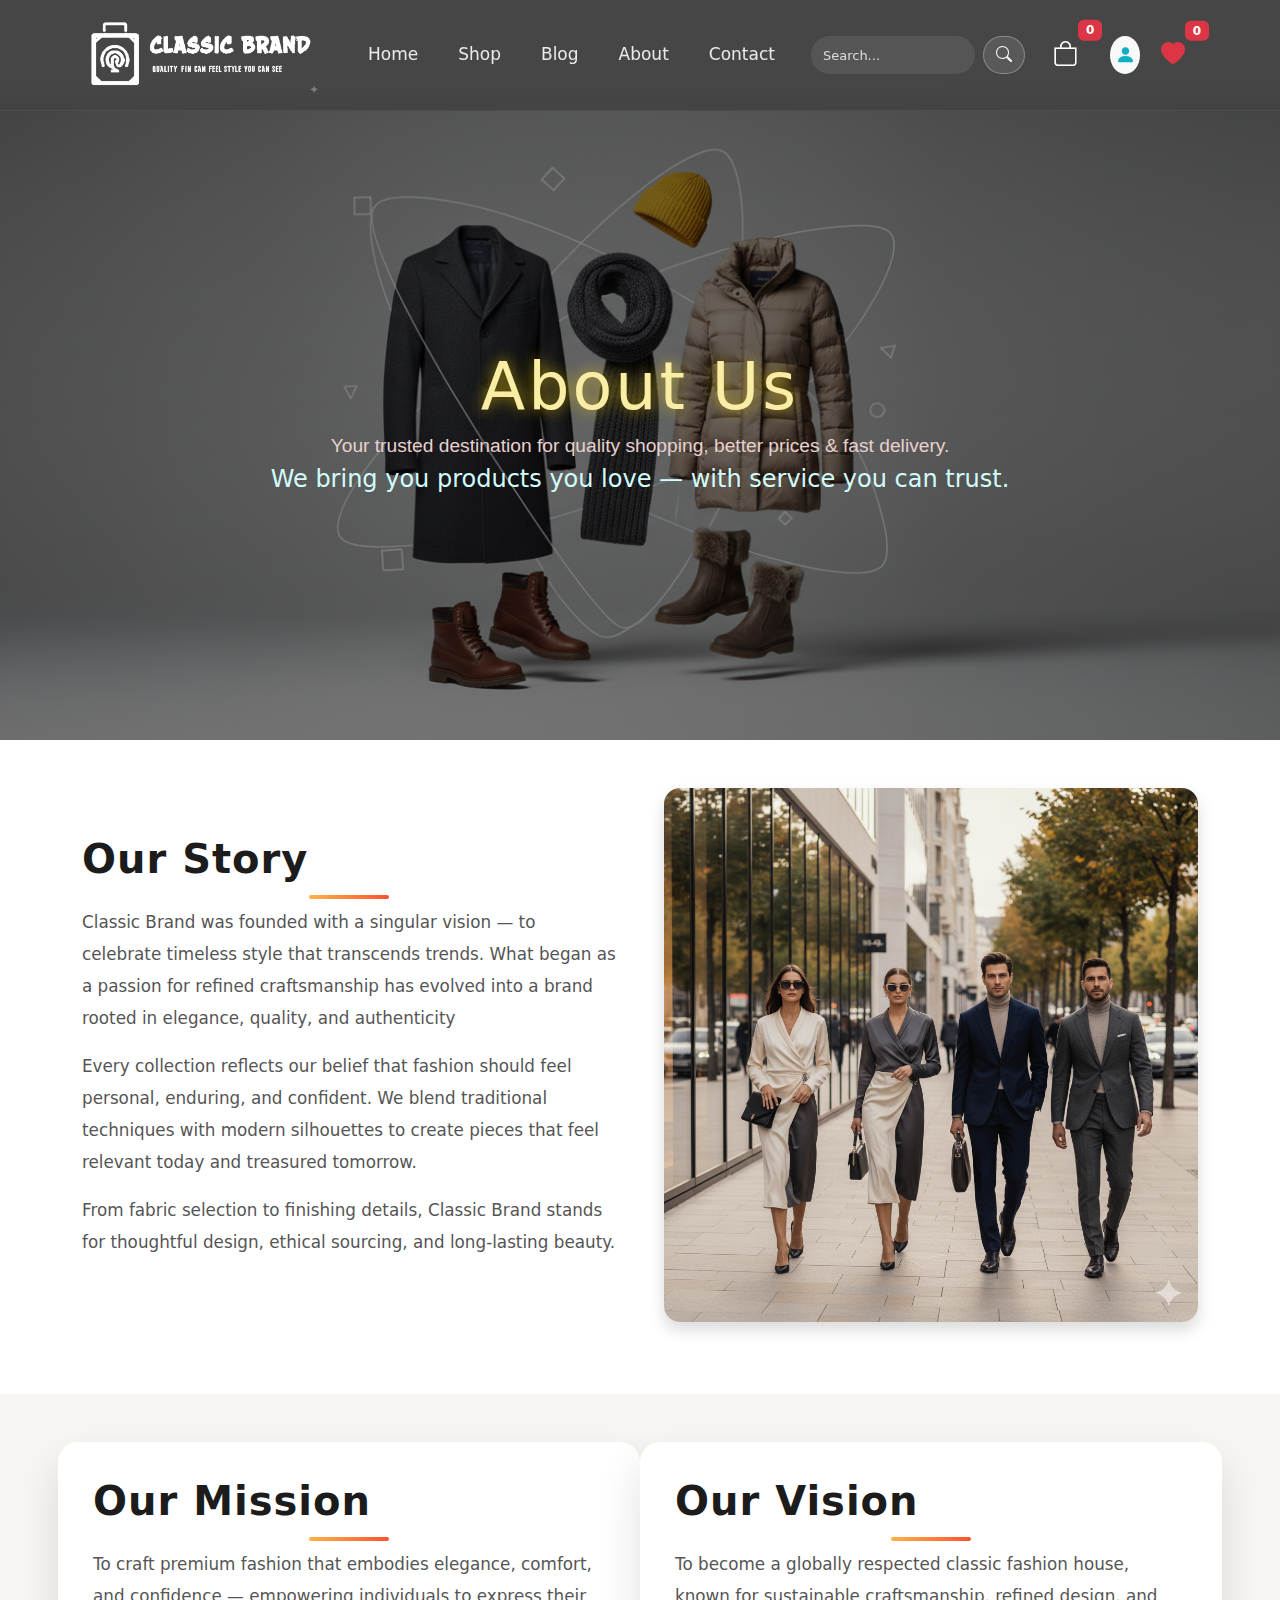
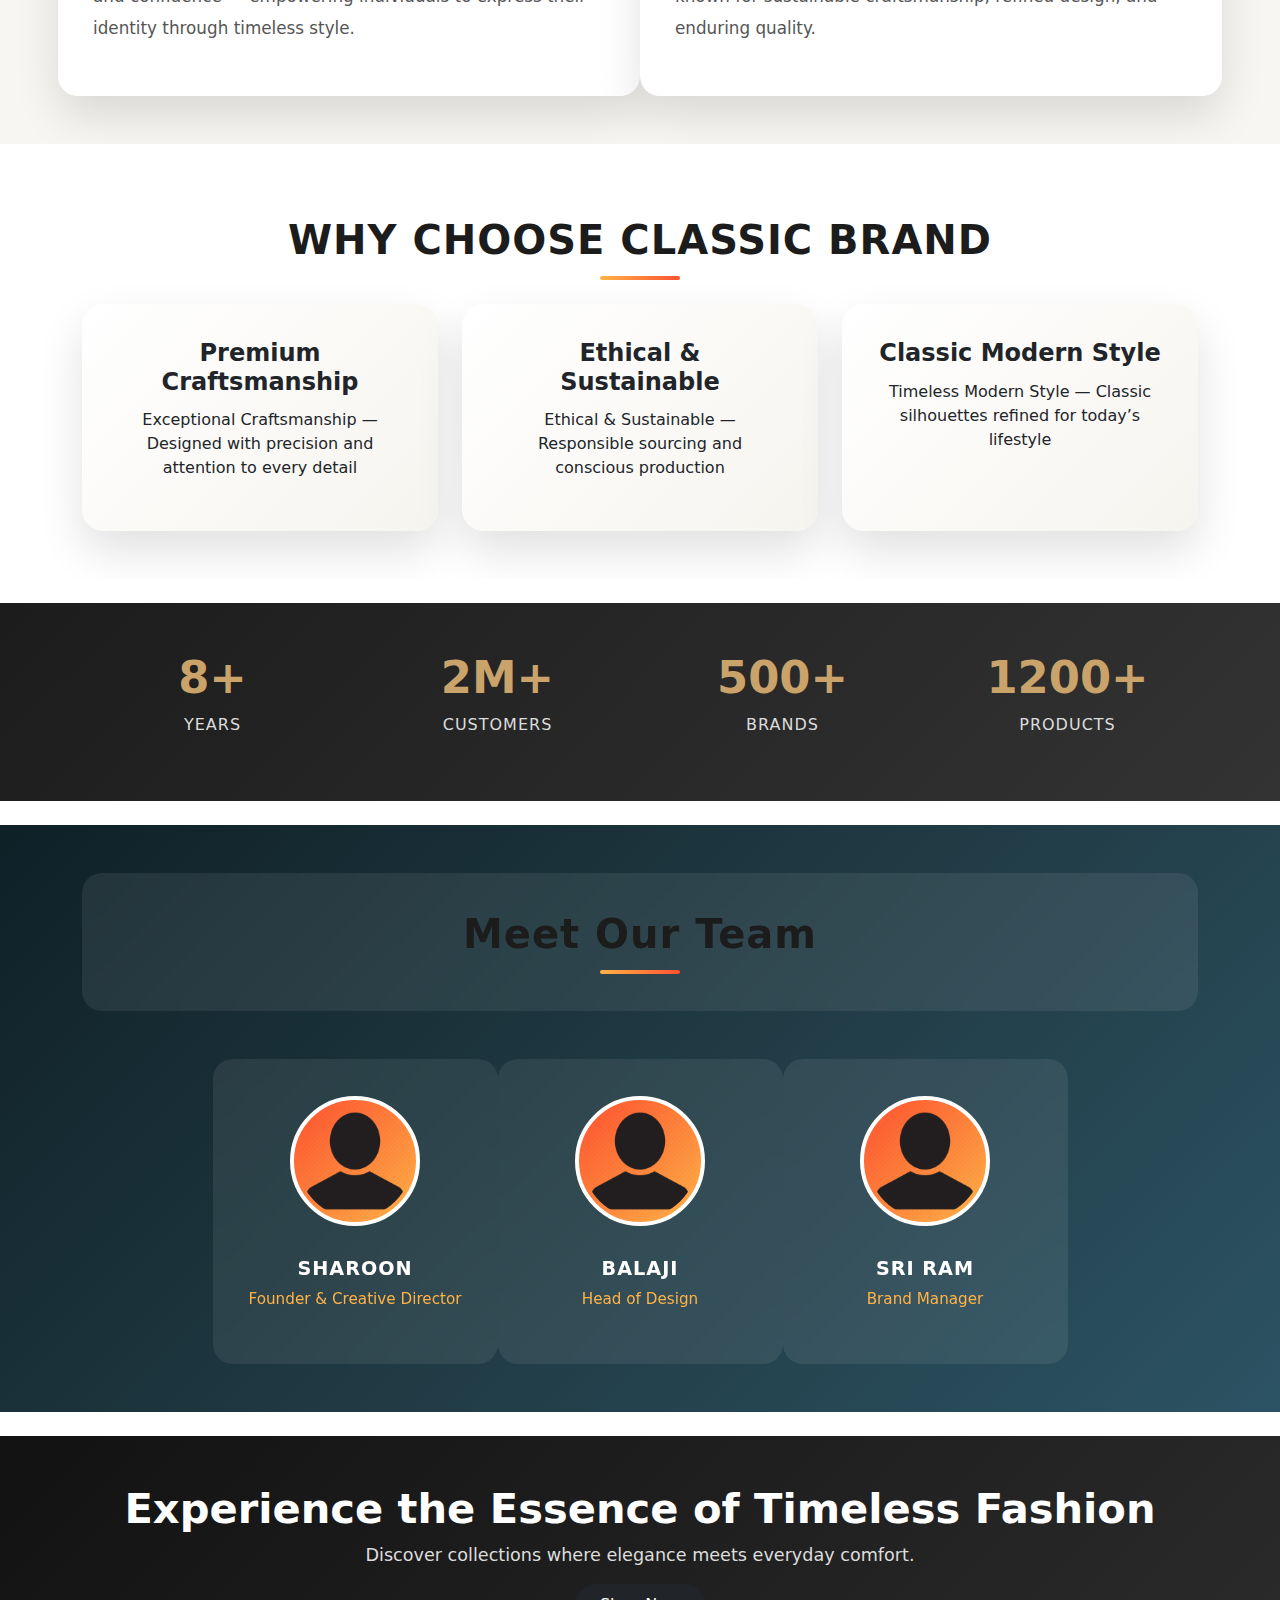
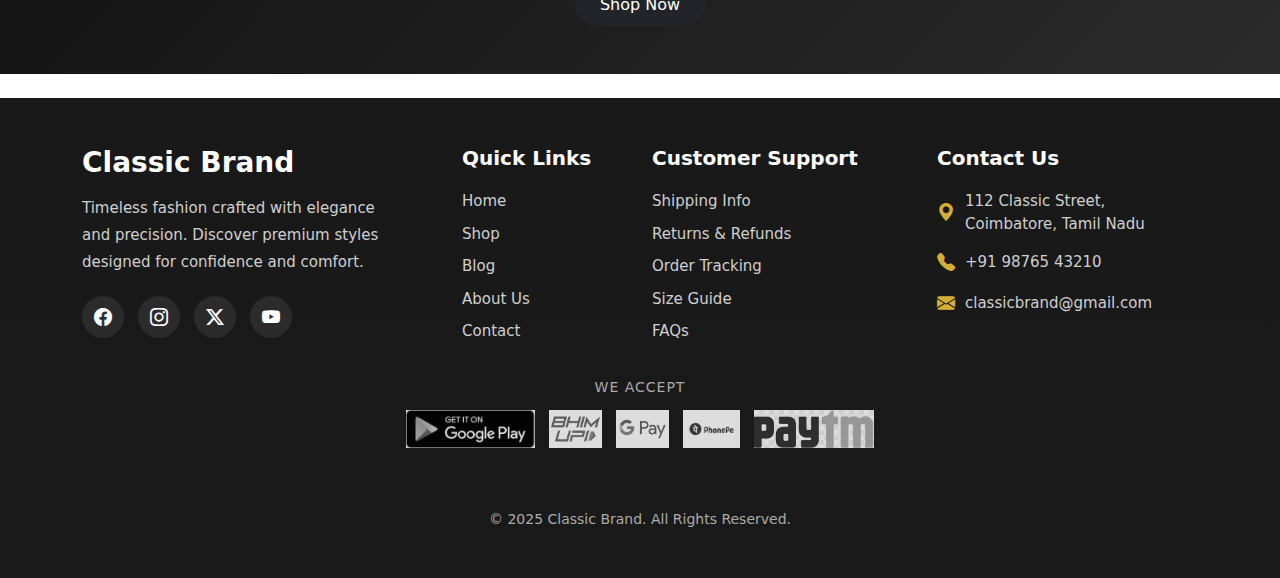
<file: about.html>
<!DOCTYPE html>
<html lang="en">

<head>
  <meta charset="UTF-8">
  <meta name="viewport" content="width=device-width, initial-scale=1.0">
  <title></title>
  <!-- Bootstrap & Icons -->
  <link rel="stylesheet" href="style.css">


  <link href="https://cdn.jsdelivr.net/npm/bootstrap@5.3.8/dist/css/bootstrap.min.css" rel="stylesheet">
  <script src="https://cdn.jsdelivr.net/npm/bootstrap@5.3.8/dist/js/bootstrap.bundle.min.js"></script>
  <link rel="stylesheet" href="https://cdn.jsdelivr.net/npm/bootstrap-icons@1.11.1/font/bootstrap-icons.css">
</head>

<body>
  <nav class="navbar navbar-expand-lg fixed-top">
    <div class="container">


      <a class="navbar-brand d-flex align-items-center fw-bold brand-text" href="#">
        <img src="images/brand logo high.png" alt="Logo" style="width: 240px; height: 84px; margin-right: 10px;">
      </a>


      <button class="navbar-toggler" type="button" data-bs-toggle="collapse" data-bs-target="#navbarNav">
        <span class="navbar-toggler-icon"></span>
      </button>


      <div class="collapse navbar-collapse" id="navbarNav">


        <ul class="navbar-nav ms-auto mb-2 mb-lg-0">

          <li class="nav-item"><a class="nav-link" href="index.html">Home</a></li>
          <li class="nav-item"><a class="nav-link" href="shop.html">Shop</a></li>
          <li class="nav-item"><a class="nav-link" href="blog.html">Blog</a></li>
          <li class="nav-item"><a class="nav-link" href="about.html">About</a></li>
          <li class="nav-item"><a class="nav-link" href="contact.html">Contact</a></li>

        </ul>


        <div class="d-flex align-items-center ms-lg-3 mt-3 mt-lg-0">


          <form class="d-flex" role="search">
            <input class="form-control" id="navbar-search" type="search" placeholder="Search...">
            <button class="btn btn-outline-light ms-2" id="search-btn" type="submit">
              <i class="bi bi-search"></i>
            </button>
          </form>

          <button class="btn position-relative ms-3" id="cart-toggle" style="border: none; background: transparent;">
            <i class="bi bi-bag" onclick="toggleCart()" style="font-size: 25px; color: white;"></i>
            <span id="cartCount" class="badge bg-danger position-absolute top-0 start-100 translate-middle">0</span>
          </button>


          <a href="login.html" class="login-icon">
            <i class="bi bi-person-fill"></i>
          </a>

          <a href="wishlist.html" class="btn position-relative ms-2">
            <i class="bi bi-heart-fill text-danger fs-4"></i>
            <span id="wishlistCount" class="badge bg-danger position-absolute top-0 start-100 translate-middle">0</span>
          </a>

        </div>

      </div>
    </div>
  </nav>

  <!-- ABOUT PAGE -->

  <section id="about-banner"
    class="container-fluid d-flex justify-content-center align-items-center text-center text-white">
    <div>
      <h1>About Us</h1>
      <h3
        style="font-size: larger; color: rgb(231, 209, 206); font-family: 'Trebuchet MS', 'Lucida Sans Unicode', 'Lucida Grande', 'Lucida Sans', Arial, sans-serif;">
        Your trusted destination for quality shopping, better prices & fast delivery.</h3>
      <h4 style="color: rgb(211, 252, 252);">We bring you products you love — with service you can trust.</h4>
    </div>
  </section>

  <!-- OUR STORY -->

  <section class="story-section py-5">
    <div class="container">
      <div class="row align-items-center g-5">

        <div class="col-lg-6">
          <h2 class="section-title">Our Story</h2>
          <p class="section-text">
            Classic Brand was founded with a singular vision — to celebrate timeless style that transcends trends. What
            began as a passion for refined craftsmanship has evolved into a brand rooted in elegance, quality, and
            authenticity
          </p>

          <p class="section-text">
            Every collection reflects our belief that fashion should feel personal, enduring, and confident. We blend
            traditional techniques with modern silhouettes to create pieces that feel relevant today and treasured
            tomorrow.
          </p>

          <p class="section-text">
            From fabric selection to finishing details, Classic Brand stands for thoughtful design, ethical sourcing,
            and long-lasting beauty.
          </p>
        </div>

        <div class="col-lg-6 text-center">
          <img src="images/about set img 1.png" class="img-fluid rounded-4 shadow story-img" alt="Our Story Image">
        </div>

      </div>
    </div>
  </section>

  <!-- MISSION & VISION -->

  <section class="mission-section py-5 mt-4">
    <div class="container">
      <div class="row g-5">

        <div class="col-lg-6">
          <h2 class="section-title">Our Mission</h2>
          <p class="section-text">
            To craft premium fashion that embodies elegance, comfort, and confidence — empowering individuals to express
            their identity through timeless style.
          </p>
        </div>

        <div class="col-lg-6">
          <h2 class="section-title">Our Vision</h2>
          <p class="section-text">
            To become a globally respected classic fashion house, known for sustainable craftsmanship, refined design,
            and enduring quality.
          </p>
        </div>

      </div>
    </div>
  </section>

  <!-- WHY CHOOSE US -->

  <section class="why-section py-5 mt-4">
    <div class="container">
      <h2 class="section-title text-center mb-4">WHY CHOOSE CLASSIC BRAND</h2>

      <div class="row g-4">

        <div class="col-md-4">
          <div class="why-box">
            <h4>Premium Craftsmanship</h4>
            <p>Exceptional Craftsmanship — Designed with precision and attention to every detail</p>
          </div>
        </div>

        <div class="col-md-4">
          <div class="why-box">
            <h4>Ethical & Sustainable</h4>
            <p>Ethical & Sustainable — Responsible sourcing and conscious production</p>
          </div>
        </div>

        <div class="col-md-4">
          <div class="why-box">
            <h4>Classic Modern Style</h4>
            <p>Timeless Modern Style — Classic silhouettes refined for today’s lifestyle</p>
          </div>
        </div>

      </div>
    </div>
  </section>

  <!-- STATS -->

  <section class="stats-section py-5 mt-4">
    <div class="container text-center">
      <div class="row g-4">

        <div class="col-6 col-md-3">
          <h2 class="stat-number">8+</h2>
          <p class="stat-label">Years</p>
        </div>

        <div class="col-6 col-md-3">
          <h2 class="stat-number">2M+</h2>
          <p class="stat-label">Customers</p>
        </div>

        <div class="col-6 col-md-3">
          <h2 class="stat-number">500+</h2>
          <p class="stat-label">Brands</p>
        </div>

        <div class="col-6 col-md-3">
          <h2 class="stat-number">1200+</h2>
          <p class="stat-label">Products</p>
        </div>

      </div>
    </div>
  </section>

  <!-- TEAM -->
  <section class="team-section py-5 mt-4">
    <div class="container">
      <h2 class="section-title text-center mb-5">Meet Our Team</h2>

      <div class="row g-4 justify-content-center">

        <div class="col-md-4 col-lg-3 text-center">
          <img src="images/profiles.png" class="team-img rounded-circle mb-3" alt="">
          <h5>SHAROON</h5>
          <p class="team-role">Founder & Creative Director</p>
        </div>

        <div class="col-md-4 col-lg-3 text-center">
          <img src="images/profiles.png" class="team-img rounded-circle mb-3" alt="">
          <h5>BALAJI</h5>
          <p class="team-role">Head of Design</p>
        </div>

        <div class="col-md-4 col-lg-3 text-center">
          <img src="images/profiles.png" class="team-img rounded-circle mb-3" alt="">
          <h5>SRI RAM</h5>
          <p class="team-role">Brand Manager</p>
        </div>

      </div>
    </div>
  </section>

  <!-- CTA -->

  <section class="cta-section text-center py-5 mt-4">
    <div class="container">
      <h2 class="cta-title">Experience the Essence of Timeless Fashion</h2>
      <p class="cta-text">Discover collections where elegance meets everyday comfort.</p>
      <a href="shop.html" class="btn btn-dark px-4 py-2 rounded-pill">Shop Now</a>
    </div>
  </section>

  <!-- Classic Brand  Footer -->

  <footer class="classic-footer">
    <div class="container py-5 mt-4">
      <div class="row gy-5">


        <div class="col-lg-4 col-md-6">
          <h3 class="footer-logo">Classic Brand</h3>
          <p class="footer-desc">
            Timeless fashion crafted with elegance and precision.
            Discover premium styles designed for confidence and comfort.
          </p>

          <div class="footer-social">
            <a href="#" aria-label="Facebook"><i class="bi bi-facebook"></i></a>
            <a href="#" aria-label="Instagram"><i class="bi bi-instagram"></i></a>
            <a href="#" aria-label="Twitter"><i class="bi bi-twitter-x"></i></a>
            <a href="#" aria-label="YouTube"><i class="bi bi-youtube"></i></a>
          </div>
        </div>


        <div class="col-lg-2 col-md-6">
          <h5 class="footer-heading">Quick Links</h5>
          <ul class="footer-links">
            <li><a href="index.html">Home</a></li>
            <li><a href="shop.html">Shop</a></li>
            <li><a href="blog.html">Blog</a></li>
            <li><a href="about.html">About Us</a></li>
            <li><a href="contact.html">Contact</a></li>
          </ul>
        </div>


        <div class="col-lg-3 col-md-6">
          <h5 class="footer-heading">Customer Support</h5>
          <ul class="footer-links">
            <li><a href="#">Shipping Info</a></li>
            <li><a href="#">Returns & Refunds</a></li>
            <li><a href="#">Order Tracking</a></li>
            <li><a href="#">Size Guide</a></li>
            <li><a href="#">FAQs</a></li>
          </ul>
        </div>


        <div class="col-lg-3 col-md-6">
          <h5 class="footer-heading">Contact Us</h5>
          <ul class="footer-contact">
            <li><i class="bi bi-geo-alt-fill"></i> 112 Classic Street, Coimbatore, Tamil Nadu</li>
            <li><i class="bi bi-telephone-fill"></i> <a href="tel:+919876543210">+91 98765 43210</a></li>
            <li><i class="bi bi-envelope-fill"></i> <a href="mailto:classicbrand@gmail.com">classicbrand@gmail.com</a>
            </li>
          </ul>
        </div>
      </div>


      <div class="footer-payments text-center mt-4">
                <span class="payment-title">We Accept</span>

                <div class="payment-icons">
                    <img src="images/google play.jpg" alt="RuPay">
                    <img src="images/upi.jpg" alt="UPI">
                    <img src="images/g pay.jpg" alt="Google Pay">
                    <img src="images/phone pay 2.png" alt="PhonePe">
                    <img src="images/paytm.png" alt="Paytm">
                </div>
            </div>

      <hr class="footer-divider">


      <div class="footer-bottom text-center">
        <p>© 2025 Classic Brand. All Rights Reserved.</p>
      </div>
    </div>
  </footer>


  <script>

    document.querySelector(".footer-logo")?.addEventListener("click", () => {
      window.scrollTo({ top: 0, behavior: "smooth" });
    });
  </script>
</body>

</html>
</file>
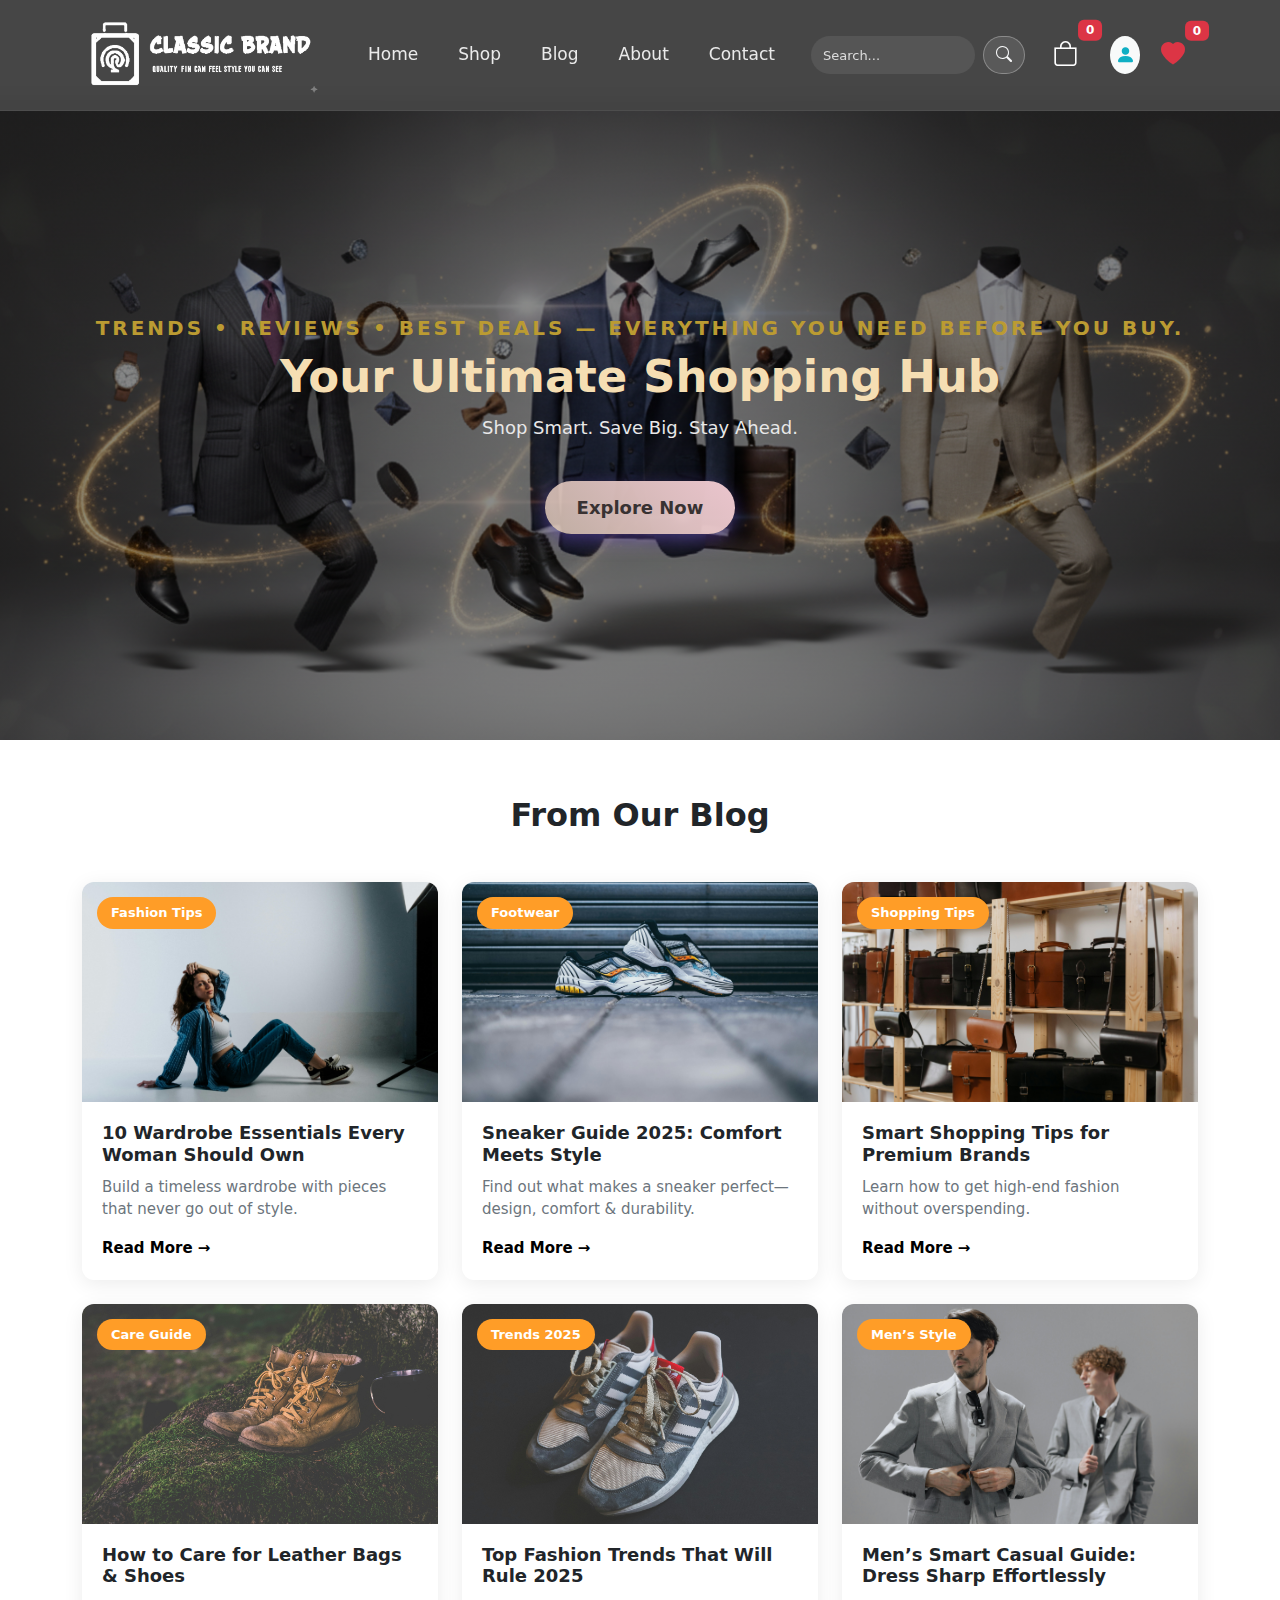
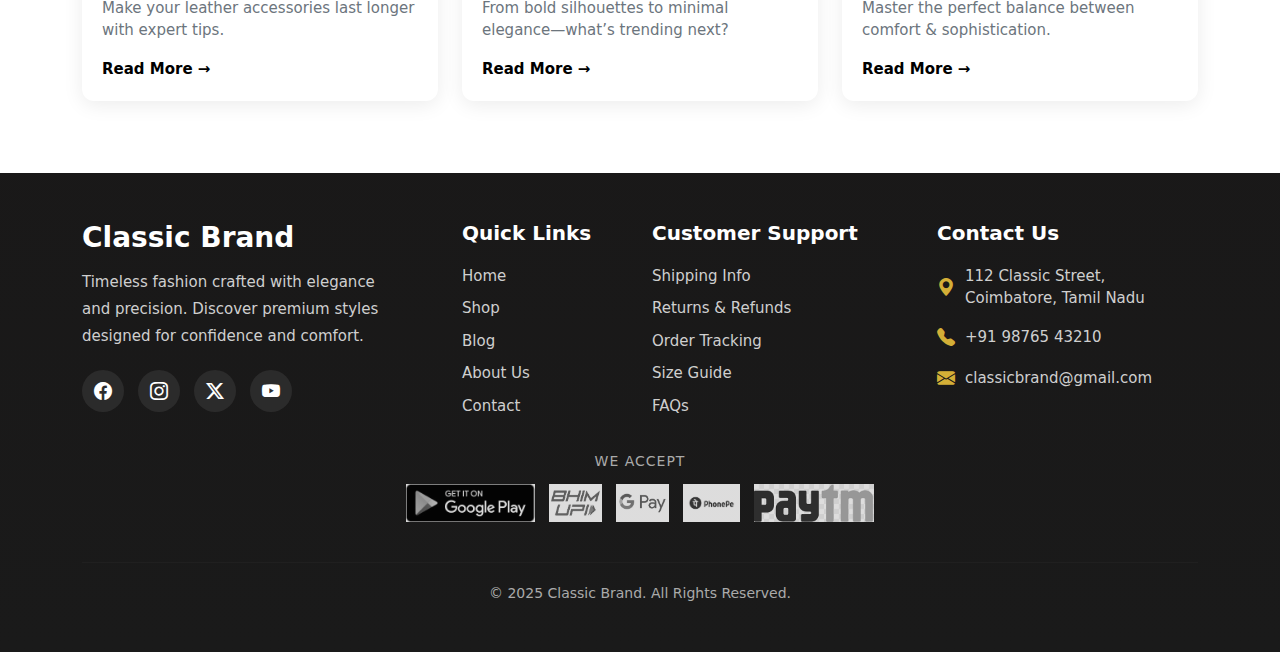
<file: blog.html>
<!DOCTYPE html>
<html lang="en">

<head>
  <meta charset="UTF-8">
  <meta name="viewport" content="width=device-width, initial-scale=1.0">
  <title></title>
  <!-- Bootstrap & Icons -->
  <link rel="stylesheet" href="style.css">


  <link href="https://cdn.jsdelivr.net/npm/bootstrap@5.3.8/dist/css/bootstrap.min.css" rel="stylesheet">
  <script src="https://cdn.jsdelivr.net/npm/bootstrap@5.3.8/dist/js/bootstrap.bundle.min.js"></script>
  <link rel="stylesheet" href="https://cdn.jsdelivr.net/npm/bootstrap-icons@1.11.1/font/bootstrap-icons.css">
</head>

<body>
  <nav class="navbar navbar-expand-lg fixed-top">
    <div class="container">


      <a class="navbar-brand d-flex align-items-center fw-bold brand-text" href="#">
        <img src="images/brand logo high.png" alt="Logo" style="width: 240px; height: 84px; margin-right: 10px;">
      </a>


      <button class="navbar-toggler" type="button" data-bs-toggle="collapse" data-bs-target="#navbarNav">
        <span class="navbar-toggler-icon"></span>
      </button>


      <div class="collapse navbar-collapse" id="navbarNav">


        <ul class="navbar-nav ms-auto mb-2 mb-lg-0">

          <li class="nav-item"><a class="nav-link" href="index.html">Home</a></li>
          <li class="nav-item"><a class="nav-link" href="shop.html">Shop</a></li>
          <li class="nav-item"><a class="nav-link" href="blog.html">Blog</a></li>
          <li class="nav-item"><a class="nav-link" href="about.html">About</a></li>
          <li class="nav-item"><a class="nav-link" href="contact.html">Contact</a></li>

        </ul>


        <div class="d-flex align-items-center ms-lg-3 mt-3 mt-lg-0">


          <form class="d-flex" role="search">
            <input class="form-control" id="navbar-search" type="search" placeholder="Search...">
            <button class="btn btn-outline-light ms-2" id="search-btn" type="submit">
              <i class="bi bi-search"></i>
            </button>
          </form>

          <button class="btn position-relative ms-3" id="cart-toggle" style="border: none; background: transparent;">
            <i class="bi bi-bag" onclick="toggleCart()" style="font-size: 25px; color: white;"></i>
            <span id="cartCount" class="badge bg-danger position-absolute top-0 start-100 translate-middle">0</span>
          </button>


          <a href="login.html" class="login-icon">
            <i class="bi bi-person-fill"></i>
          </a>

          <a href="wishlist.html" class="btn position-relative ms-2">
            <i class="bi bi-heart-fill text-danger fs-4"></i>
            <span id="wishlistCount" class="badge bg-danger position-absolute top-0 start-100 translate-middle">0</span>
          </a>

        </div>

      </div>
    </div>
  </nav>

  <!-- Blog Section -->

  <!-- blog banner -->

  <section id="blog-banner" aria-label="Blog banner">
    <div class="banner-box">
      <h4 class="animate-top">Trends • Reviews • Best Deals — Everything You Need Before You Buy.</h4>
      <h1 class="animate-fade">Your Ultimate Shopping Hub</h1>
      <p class="animate-bottom">Shop Smart. Save Big. Stay Ahead.</p>
      <button type="button" class="banner-btn animate-scale">Explore Now</button>
    </div>
  </section>

  <!-- Blog  -->

  <section id="blog" class="py-5">
    <div class="container">
      <h2 class="text-center fw-bold mt-2 mb-5">From Our Blog</h2>

      <div class="row g-4">

        <!-- Blog 1 -->
        <div class="col-md-4">
          <div class="blog-card">
            <img src="images/blog page sm 1.jpg" class="card-img-top" alt="">
            <div class="blog-tag">Fashion Tips</div>
            <div class="blog-content">
              <h5>10 Wardrobe Essentials Every Woman Should Own</h5>
              <p>Build a timeless wardrobe with pieces that never go out of style.</p>
              <a href="#" class="read-more">Read More →</a>
            </div>
          </div>
        </div>

        <!-- Blog 2 -->
        <div class="col-md-4">
          <div class="blog-card">
            <img src="images/blog page sm 2.jpg" class="card-img-top" alt="">
            <div class="blog-tag">Footwear</div>
            <div class="blog-content">
              <h5>Sneaker Guide 2025: Comfort Meets Style</h5>
              <p>Find out what makes a sneaker perfect—design, comfort & durability.</p>
              <a href="#" class="read-more">Read More →</a>
            </div>
          </div>
        </div>

        <!-- Blog 3 -->
        <div class="col-md-4">
          <div class="blog-card">
            <img src="images/blog page sm 3.jpg" class="card-img-top" alt="">
            <div class="blog-tag">Shopping Tips</div>
            <div class="blog-content">
              <h5>Smart Shopping Tips for Premium Brands</h5>
              <p>Learn how to get high-end fashion without overspending.</p>
              <a href="#" class="read-more">Read More →</a>
            </div>
          </div>
        </div>

        <!-- Blog 4 -->
        <div class="col-md-4">
          <div class="blog-card">
            <img src="images/blog page sm 4.jpg" class="card-img-top" alt="">
            <div class="blog-tag">Care Guide</div>
            <div class="blog-content">
              <h5>How to Care for Leather Bags & Shoes</h5>
              <p>Make your leather accessories last longer with expert tips.</p>
              <a href="#" class="read-more">Read More →</a>
            </div>
          </div>
        </div>

        <!-- Blog 5 -->
        <div class="col-md-4">
          <div class="blog-card">
            <img src="images/blog page sm 5.jpg" class="card-img-top" alt="">
            <div class="blog-tag">Trends 2025</div>
            <div class="blog-content">
              <h5>Top Fashion Trends That Will Rule 2025</h5>
              <p>From bold silhouettes to minimal elegance—what’s trending next?</p>
              <a href="#" class="read-more">Read More →</a>
            </div>
          </div>
        </div>

        <!-- Blog 6 -->
        <div class="col-md-4">
          <div class="blog-card">
            <img src="images/blog page sm 6.jpg" class="card-img-top" alt="">
            <div class="blog-tag">Men’s Style</div>
            <div class="blog-content">
              <h5>Men’s Smart Casual Guide: Dress Sharp Effortlessly</h5>
              <p>Master the perfect balance between comfort & sophistication.</p>
              <a href="#" class="read-more">Read More →</a>
            </div>
          </div>
        </div>

      </div>
    </div>
  </section>


  <!-- Classic Brand  Footer -->

  <footer class="classic-footer">
    <div class="container py-5 mt-4">
      <div class="row gy-5">


        <div class="col-lg-4 col-md-6">
          <h3 class="footer-logo">Classic Brand</h3>
          <p class="footer-desc">
            Timeless fashion crafted with elegance and precision.
            Discover premium styles designed for confidence and comfort.
          </p>

          <div class="footer-social">
            <a href="#" aria-label="Facebook"><i class="bi bi-facebook"></i></a>
            <a href="#" aria-label="Instagram"><i class="bi bi-instagram"></i></a>
            <a href="#" aria-label="Twitter"><i class="bi bi-twitter-x"></i></a>
            <a href="#" aria-label="YouTube"><i class="bi bi-youtube"></i></a>
          </div>
        </div>


        <div class="col-lg-2 col-md-6">
          <h5 class="footer-heading">Quick Links</h5>
          <ul class="footer-links">
            <li><a href="index.html">Home</a></li>
            <li><a href="shop.html">Shop</a></li>
            <li><a href="blog.html">Blog</a></li>
            <li><a href="about.html">About Us</a></li>
            <li><a href="contact.html">Contact</a></li>
          </ul>
        </div>


        <div class="col-lg-3 col-md-6">
          <h5 class="footer-heading">Customer Support</h5>
          <ul class="footer-links">
            <li><a href="#">Shipping Info</a></li>
            <li><a href="#">Returns & Refunds</a></li>
            <li><a href="#">Order Tracking</a></li>
            <li><a href="#">Size Guide</a></li>
            <li><a href="#">FAQs</a></li>
          </ul>
        </div>


        <div class="col-lg-3 col-md-6">
          <h5 class="footer-heading">Contact Us</h5>
          <ul class="footer-contact">
            <li><i class="bi bi-geo-alt-fill"></i> 112 Classic Street, Coimbatore, Tamil Nadu</li>
            <li><i class="bi bi-telephone-fill"></i> <a href="tel:+919876543210">+91 98765 43210</a></li>
            <li><i class="bi bi-envelope-fill"></i> <a href="mailto:classicbrand@gmail.com">classicbrand@gmail.com</a>
            </li>
          </ul>
        </div>
      </div>


      <div class="footer-payments text-center mt-4">
                <span class="payment-title">We Accept</span>

                <div class="payment-icons">
                    <img src="images/google play.jpg" alt="RuPay">
                    <img src="images/upi.jpg" alt="UPI">
                    <img src="images/g pay.jpg" alt="Google Pay">
                    <img src="images/phone pay 2.png" alt="PhonePe">
                    <img src="images/paytm.png" alt="Paytm">
                </div>
            </div>

      <hr class="footer-divider">


      <div class="footer-bottom text-center">
        <p>© 2025 Classic Brand. All Rights Reserved.</p>
      </div>
    </div>
  </footer>


  <script>

    document.querySelector(".footer-logo")?.addEventListener("click", () => {
      window.scrollTo({ top: 0, behavior: "smooth" });
    });
  </script>

</body>

</html>
</file>
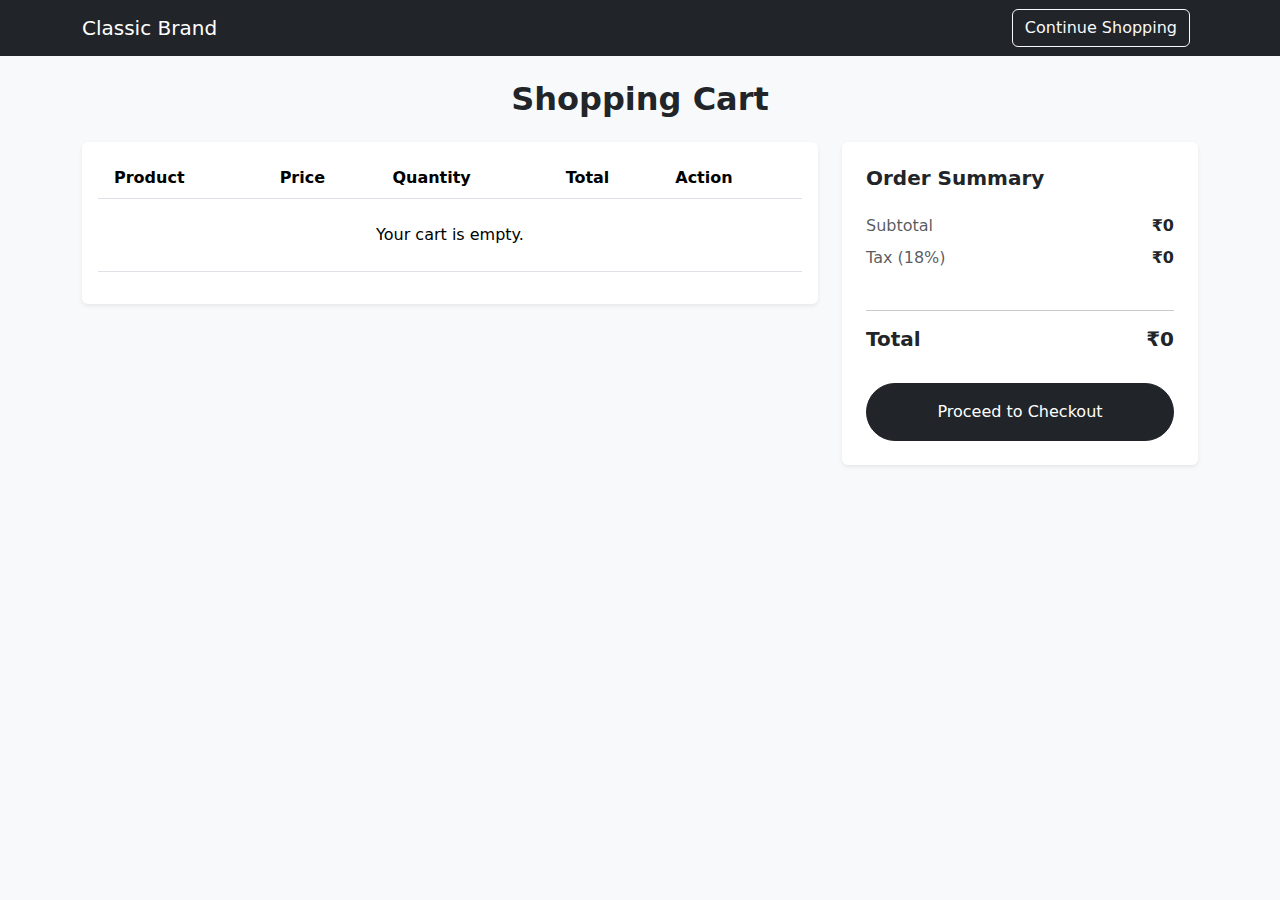
<file: cart.html>
<!DOCTYPE html>
<html lang="en">
<head>
    <meta charset="UTF-8">
    <meta name="viewport" content="width=device-width, initial-scale=1.0">
    <title>My Cart</title>
    <link href="https://cdn.jsdelivr.net/npm/bootstrap@5.3.3/dist/css/bootstrap.min.css" rel="stylesheet">
    <link rel="stylesheet" href="https://cdnjs.cloudflare.com/ajax/libs/font-awesome/6.0.0/css/all.min.css">
    <link rel="stylesheet" href="https://cdn.jsdelivr.net/npm/bootstrap-icons@1.11.1/font/bootstrap-icons.css">
</head>
<body class="bg-light">
    

    <nav class="navbar navbar-expand-lg navbar-dark bg-dark mb-4">
        <div class="container">
            <a class="navbar-brand" href="index.html">Classic Brand</a>
            <div class="d-flex">
                 <a href="index.html" class="btn btn-outline-light me-2">Continue Shopping</a>
            </div>
        </div>
    </nav>

    <div class="container mb-5">
        <h2 class="fw-bold mb-4 text-center">Shopping Cart</h2>
        
        <div class="row">
            <div class="col-lg-8">
                <div class="card border-0 shadow-sm p-3 mb-4">
                    <div class="table-responsive">
                        <table class="table align-middle">
                            <thead class="bg-light">
                                <tr>
                                    <th class="ps-3">Product</th>
                                    <th>Price</th>
                                    <th>Quantity</th>
                                    <th>Total</th>
                                    <th>Action</th>
                                </tr>
                            </thead>
                            <tbody id="cart-table-body">
                                </tbody>
                        </table>
                    </div>
                </div>
            </div>

            <div class="col-lg-4">
                <div class="card border-0 shadow-sm p-4">
                    <h5 class="fw-bold mb-4">Order Summary</h5>
                    
                    <div class="d-flex justify-content-between mb-2">
                        <span class="text-muted">Subtotal</span>
                        <span class="fw-bold" id="cart-subtotal">₹0</span>
                    </div>
                    <div class="d-flex justify-content-between mb-4">
                        <span class="text-muted">Tax (18%)</span>
                        <span class="fw-bold" id="cart-tax">₹0</span>
                    </div>
                    <hr>
                    <div class="d-flex justify-content-between mb-4">
                        <span class="h5 fw-bold">Total</span>
                        <span class="h5 fw-bold" id="cart-total">₹0</span>
                    </div>

                    <button class="btn btn-dark w-100 py-3 rounded-pill" onclick="alert('Order Placed Successfully!')">
                        Proceed to Checkout
                    </button>
                </div>
            </div>
        </div>
    </div>

    <script src="https://cdn.jsdelivr.net/npm/bootstrap@5.3.3/dist/js/bootstrap.bundle.min.js"></script>
    <script src="product.js"></script>
</body>
</html>
</file>
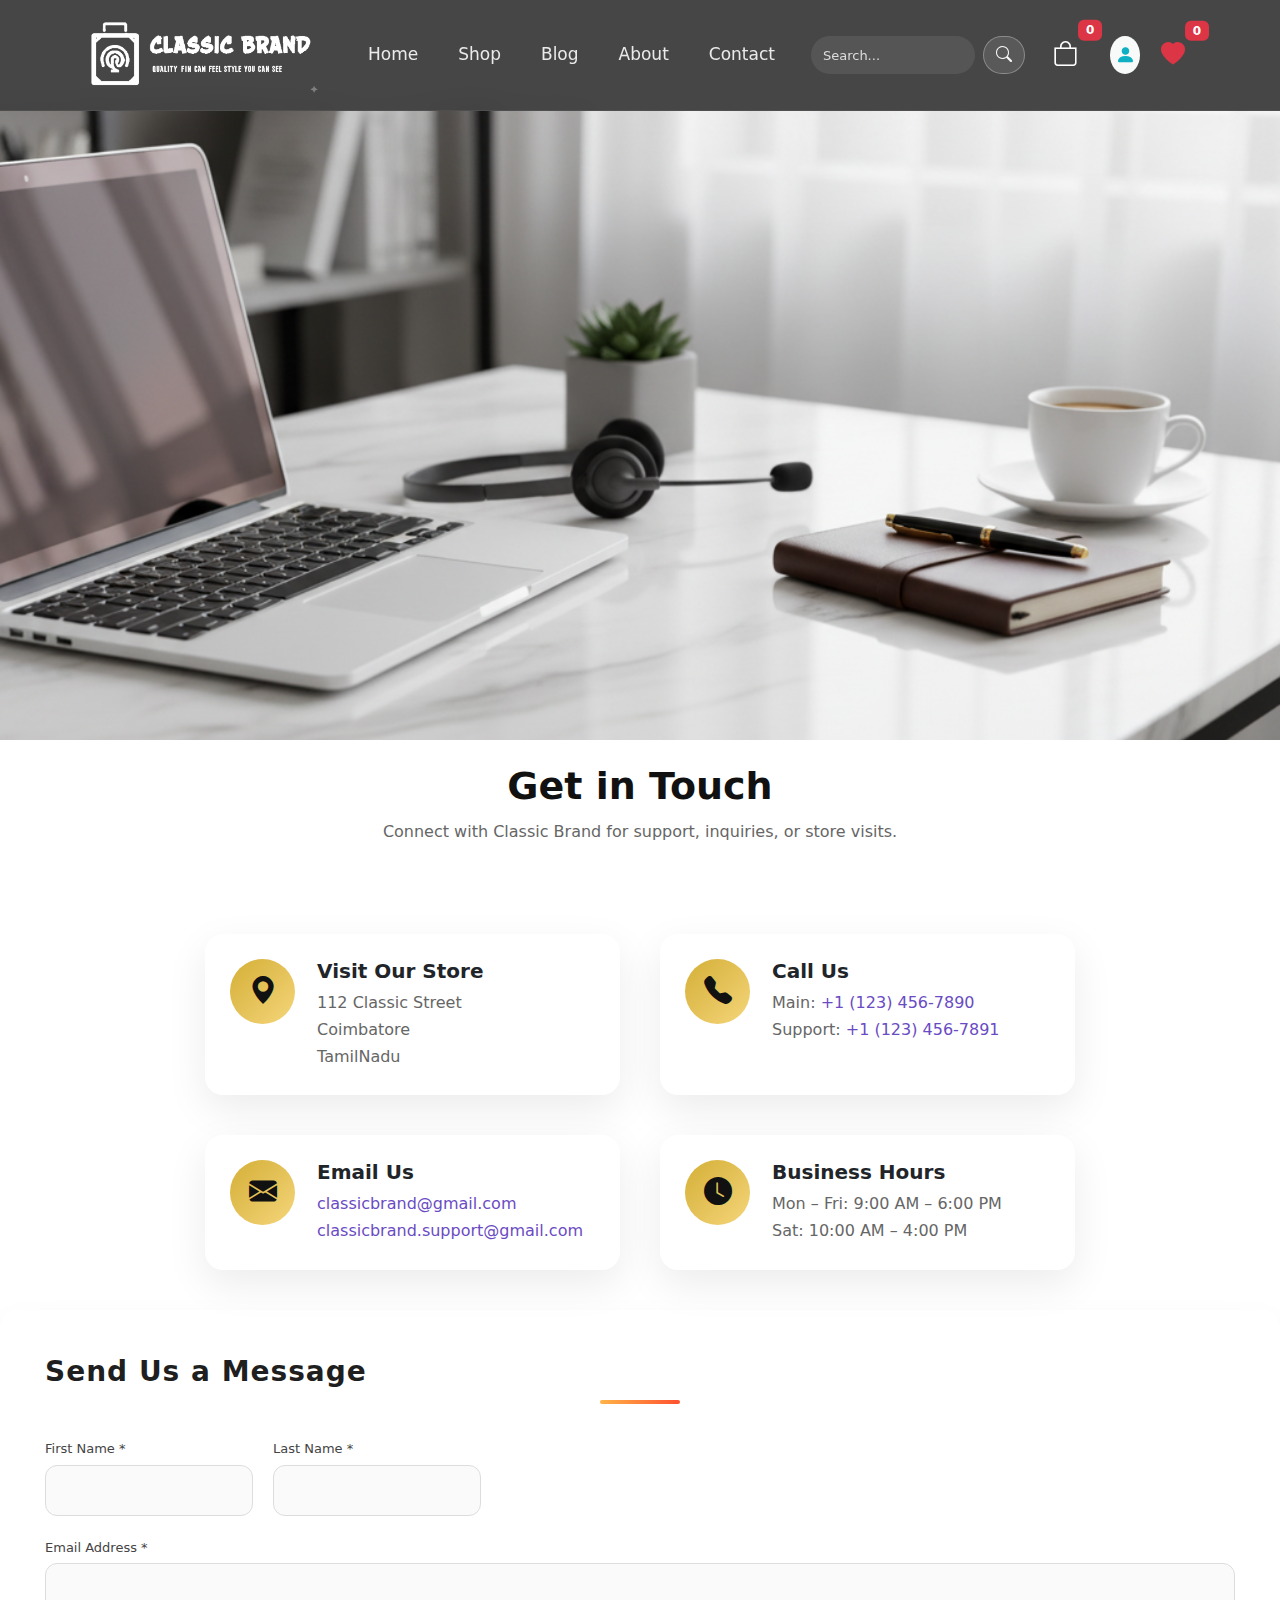
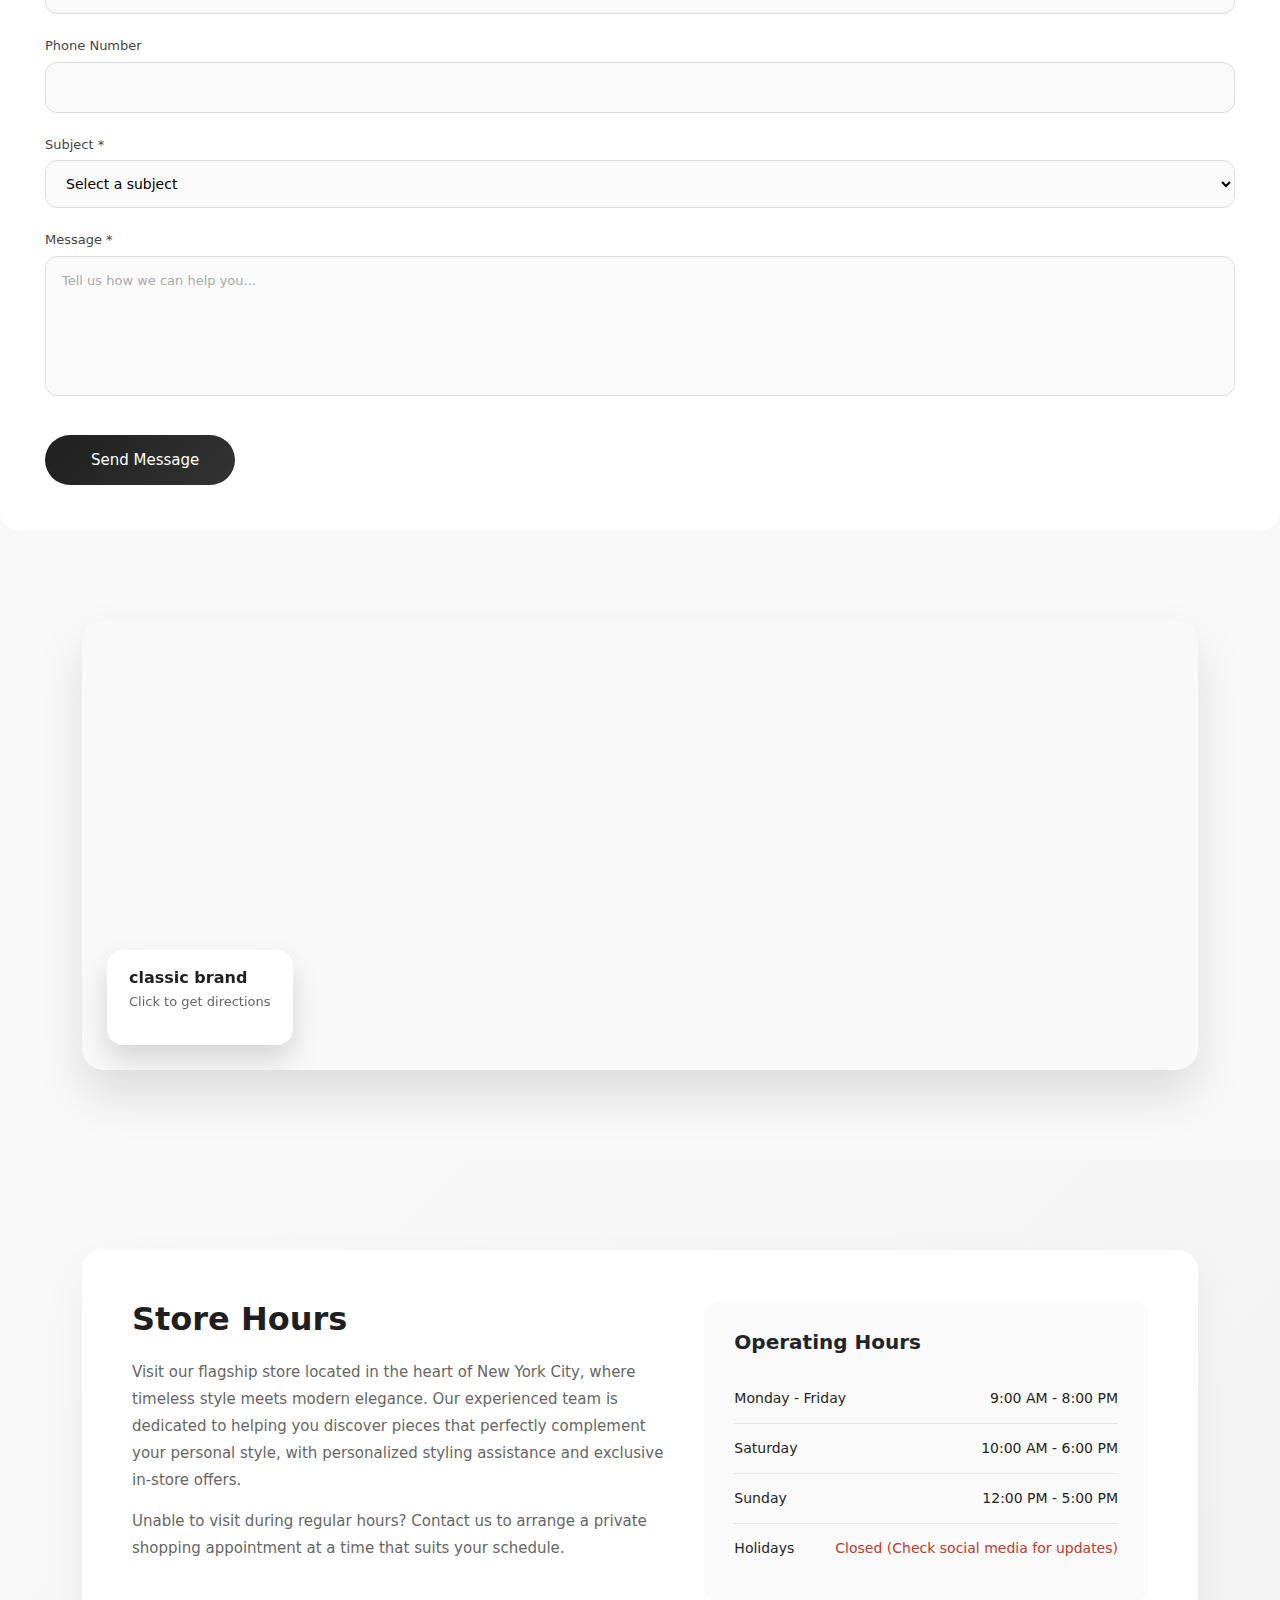
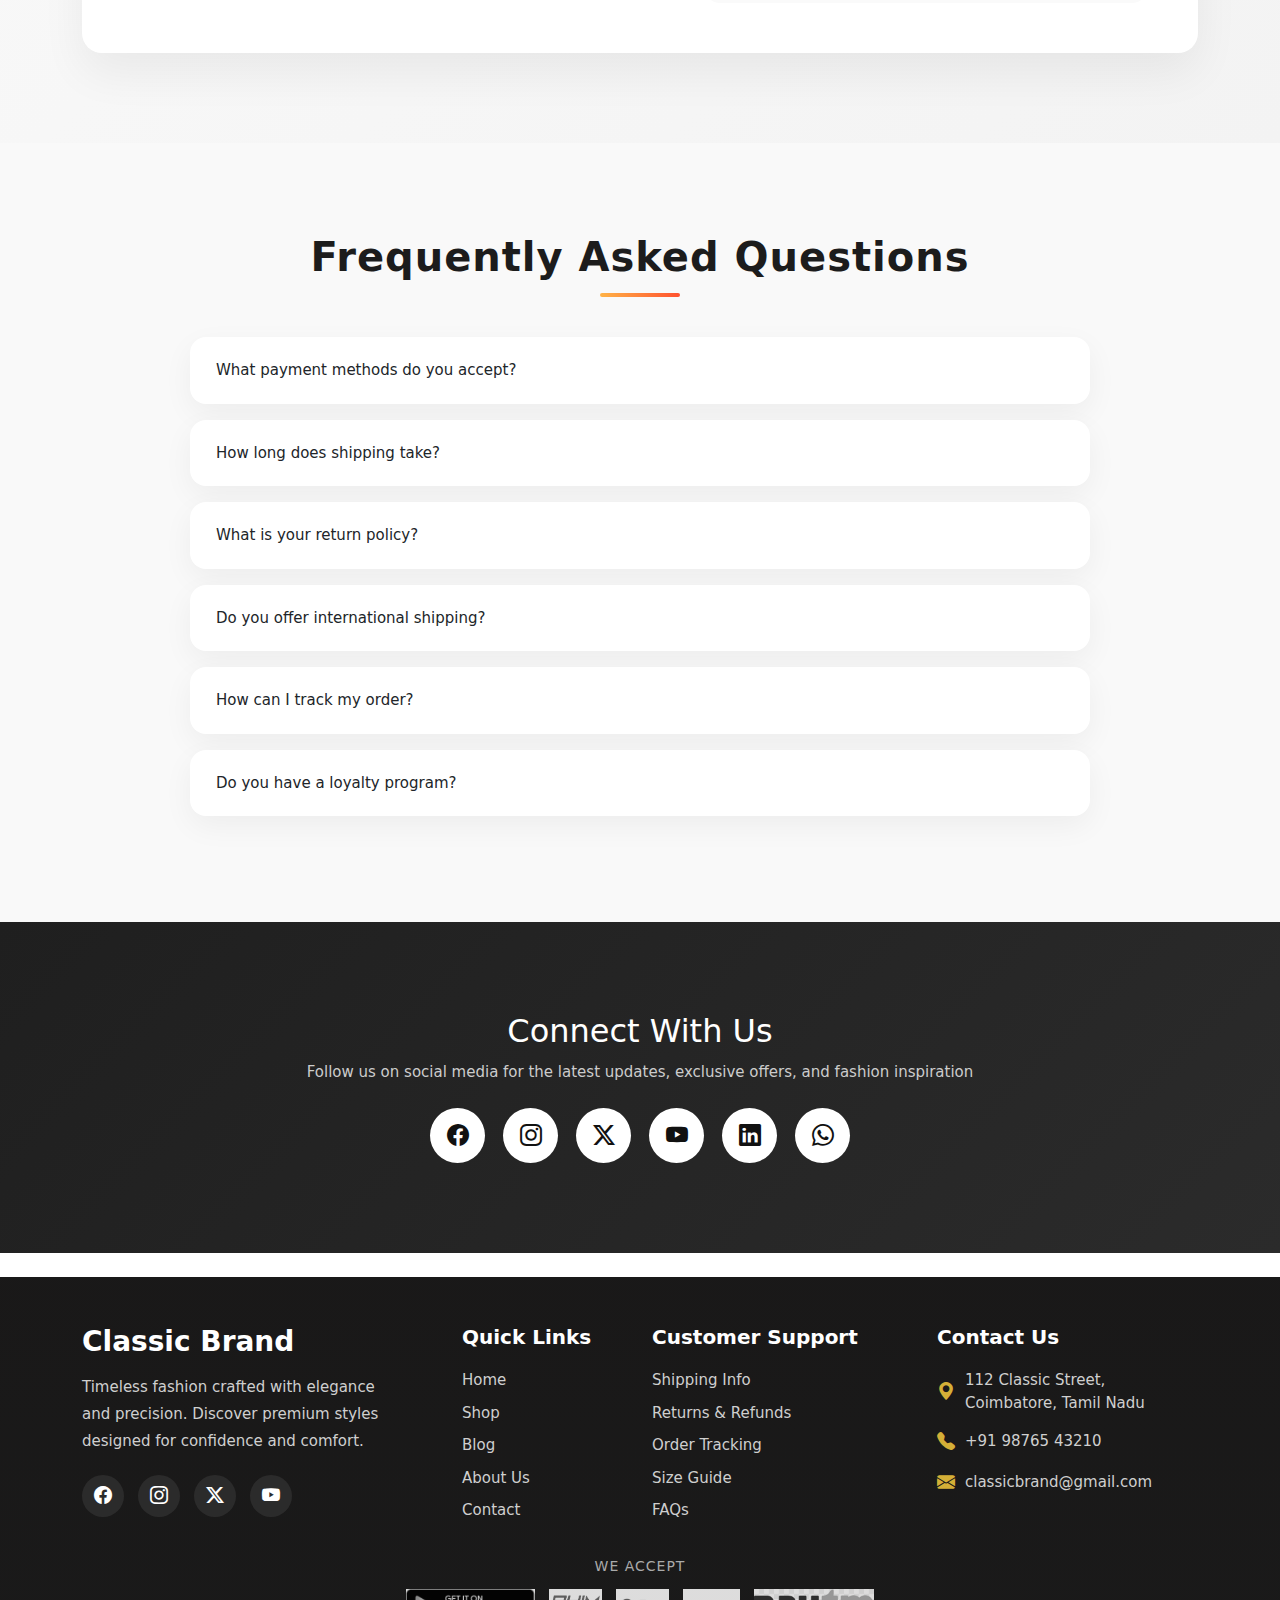
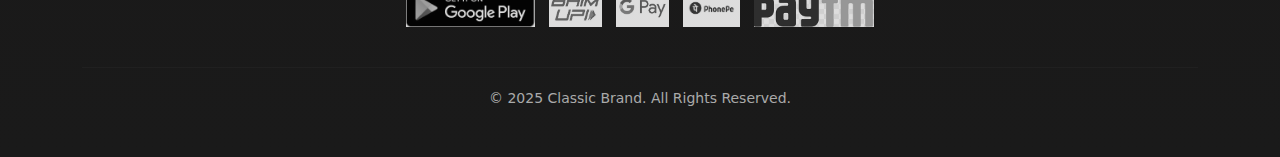
<file: contact.html>
<!DOCTYPE html>
<html lang="en">

<head>
    <meta charset="UTF-8">
    <meta name="viewport" content="width=device-width, initial-scale=1.0">
    <title></title>
    <!-- Bootstrap & Icons -->
    <link rel="stylesheet" href="style.css">

    <script src="main.js"></script>

    <link href="https://cdn.jsdelivr.net/npm/bootstrap@5.3.8/dist/css/bootstrap.min.css" rel="stylesheet">
    <script src="https://cdn.jsdelivr.net/npm/bootstrap@5.3.8/dist/js/bootstrap.bundle.min.js"></script>
    <link rel="stylesheet" href="https://cdn.jsdelivr.net/npm/bootstrap-icons@1.11.1/font/bootstrap-icons.css">
</head>

<body>
    <nav class="navbar navbar-expand-lg fixed-top">
        <div class="container">


            <a class="navbar-brand d-flex align-items-center fw-bold brand-text" href="#">
                <img src="images/brand logo high.png" alt="Logo"
                    style="width: 240px; height: 84px; margin-right: 10px;">
            </a>


            <button class="navbar-toggler" type="button" data-bs-toggle="collapse" data-bs-target="#navbarNav">
                <span class="navbar-toggler-icon"></span>
            </button>


            <div class="collapse navbar-collapse" id="navbarNav">


                <ul class="navbar-nav ms-auto mb-2 mb-lg-0">

                    <li class="nav-item"><a class="nav-link" href="index.html">Home</a></li>
                    <li class="nav-item"><a class="nav-link" href="shop.html">Shop</a></li>
                    <li class="nav-item"><a class="nav-link" href="blog.html">Blog</a></li>
                    <li class="nav-item"><a class="nav-link" href="about.html">About</a></li>
                    <li class="nav-item"><a class="nav-link" href="contact.html">Contact</a></li>

                </ul>


                <div class="d-flex align-items-center ms-lg-3 mt-3 mt-lg-0">


                    <form class="d-flex" role="search">
                        <input class="form-control" id="navbar-search" type="search" placeholder="Search...">
                        <button class="btn btn-outline-light ms-2" id="search-btn" type="submit">
                            <i class="bi bi-search"></i>
                        </button>
                    </form>

                    <button class="btn position-relative ms-3" id="cart-toggle"
                        style="border: none; background: transparent;">
                        <i class="bi bi-bag" onclick="toggleCart()" style="font-size: 25px; color: white;"></i>
                        <span id="cartCount"
                            class="badge bg-danger position-absolute top-0 start-100 translate-middle">0</span>
                    </button>


                    <a href="login.html" class="login-icon">
                        <i class="bi bi-person-fill"></i>
                    </a>

                    <a href="wishlist.html" class="btn position-relative ms-2">
                        <i class="bi bi-heart-fill text-danger fs-4"></i>
                        <span id="wishlistCount"
                            class="badge bg-danger position-absolute top-0 start-100 translate-middle">0</span>
                    </a>

                </div>

            </div>
        </div>
    </nav>



    <!-- Page Header -->

    <section class="page-header">
        <div class="page-header-overlay"></div>

        <div class="page-header-content">
            <h1 class="ph-title">Contact Us</h1>
            <p class="ph-subtitle">
                We’re here to help and answer any questions you may have.
                Let’s start a conversation.
            </p>

            <a href="#contactForm" class="ph-btn">
                Get in Touch
            </a>
        </div>
    </section>



    <!-- Contact Section -->

    <h2 class="contact-heading mt-4">Get in Touch</h2>
    <p class="contact-subheading">
        Connect with Classic Brand for support, inquiries, or store visits.
    </p>


    <div class="contact-info">

        <div class="contact-item">
            <div class="contact-icon">
                <i class="bi bi-geo-alt-fill"></i>
            </div>
            <div class="contact-text">
                <h5>Visit Our Store</h5>
                <p>
                    112 Classic Street<br>
                    Coimbatore<br>
                    TamilNadu

                </p>
            </div>
        </div>

        <div class="contact-item">
            <div class="contact-icon">
                <i class="bi bi-telephone-fill"></i>
            </div>
            <div class="contact-text">
                <h5>Call Us</h5>
                <p>
                    Main: <a href="tel:+11234567890">+1 (123) 456-7890</a><br>
                    Support: <a href="tel:+11234567891">+1 (123) 456-7891</a>
                </p>
            </div>
        </div>

        <div class="contact-item">
            <div class="contact-icon">
                <i class="bi bi-envelope-fill"></i>
            </div>
            <div class="contact-text">
                <h5>Email Us</h5>
                <p>
                    <a href="classicbrand@gmail.com">classicbrand@gmail.com</a><br>
                    <a href="mailto:classicbrand.support@gmail.com">classicbrand.support@gmail.com</a>
                </p>
            </div>
        </div>

        <div class="contact-item">
            <div class="contact-icon">
                <i class="bi bi-clock-fill"></i>
            </div>
            <div class="contact-text">
                <h5>Business Hours</h5>
                <p>
                    Mon – Fri: 9:00 AM – 6:00 PM<br>
                    Sat: 10:00 AM – 4:00 PM
                </p>
            </div>
        </div>

    </div>


    <!-- Contact Form -->

    <div class="contact-form">
        <h2 class="section-title">Send Us a Message</h2>

        <form id="contactForm" onsubmit="handleSubmit(event)">
            <div class="form-row">
                <div class="form-group">
                    <label for="firstName">First Name *</label>
                    <input type="text" id="firstName" name="firstName" required>
                </div>
                <div class="form-group">
                    <label for="lastName">Last Name *</label>
                    <input type="text" id="lastName" name="lastName" required>
                </div>
            </div>

            <div class="form-group">
                <label for="email">Email Address *</label>
                <input type="email" id="email" name="email" required>
            </div>

            <div class="form-group">
                <label for="phone">Phone Number</label>
                <input type="tel" id="phone" name="phone">
            </div>

            <div class="form-group">
                <label for="subject">Subject *</label>
                <select id="subject" name="subject" required>
                    <option value="">Select a subject</option>
                    <option value="general">General Inquiry</option>
                    <option value="order">Order Status</option>
                    <option value="return">Returns & Exchanges</option>
                    <option value="product">Product Information</option>
                    <option value="feedback">Feedback</option>
                    <option value="other">Other</option>
                </select>
            </div>

            <div class="form-group">
                <label for="message">Message *</label>
                <textarea id="message" name="message" required placeholder="Tell us how we can help you..."></textarea>
            </div>

            <button type="submit" class="submit-btn">
                <i class="fas fa-paper-plane"></i>
                Send Message
            </button>
        </form>
    </div>
    </div>
    </div>
    </section>

    <!-- Map Section -->

    <section class="map-section">
        <div class="container">
            <div class="map-container">
                <iframe
                    src="https://www.google.com/maps/embed?pb=!1m18!1m12!1m3!1d3916.196159360116!2d76.9673737750416!3d11.01809249161592!2m3!1f0!2f0!3f0!3m2!1i1024!2i768!4f13.1!3m3!1m2!1s0x3ba859e0c1c3b6c1%3A0x9c9a6c77bfead7a4!2sGandhipuram%2C%20Coimbatore%2C%20Tamil%20Nadu!5e0!3m2!1sen!2sin!4v1700000000000"
                    allowfullscreen loading="lazy" referrerpolicy="no-referrer-when-downgrade">
                </iframe>


                <div class="map-overlay">
                    <h4>classic brand</h4>
                    <p>Click to get directions</p>
                </div>
            </div>
        </div>
    </section>

    <!-- Store Hours Section -->

    <section class="hours-section">
        <div class="container">
            <div class="hours-container">
                <div class="hours-content">
                    <h2>Store Hours</h2>
                    <p>
                        Visit our flagship store located in the heart of New York City, where timeless style meets
                        modern
                        elegance. Our experienced team is dedicated to helping you discover pieces that perfectly
                        complement
                        your personal style, with personalized styling assistance and exclusive in-store offers.
                    </p>

                    <p>
                        Unable to visit during regular hours? Contact us to arrange a private shopping appointment at a
                        time
                        that suits your schedule.
                    </p>

                </div>

                <div class="hours-table">
                    <h3>Operating Hours</h3>
                    <ul class="hours-list">
                        <li>
                            <span class="day">Monday - Friday</span>
                            <span class="time">9:00 AM - 8:00 PM</span>
                        </li>
                        <li>
                            <span class="day">Saturday</span>
                            <span class="time">10:00 AM - 6:00 PM</span>
                        </li>
                        <li>
                            <span class="day">Sunday</span>
                            <span class="time">12:00 PM - 5:00 PM</span>
                        </li>
                        <li>
                            <span class="day">Holidays</span>
                            <span class="closed">Closed (Check social media for updates)</span>
                        </li>
                    </ul>
                </div>
            </div>
        </div>
    </section>

    <!-- FAQ Section -->

    <section class="faq-section">
        <div class="container">
            <div class="faq-container">
                <h2 class="section-title" style="text-align: center; margin-bottom: 40px;">Frequently Asked Questions
                </h2>

                <div class="faq-item">
                    <div class="faq-question" onclick="toggleFAQ(this)">
                        <span>What payment methods do you accept?</span>
                        <i class="fas fa-chevron-down"></i>
                    </div>
                    <div class="faq-answer">
                        <p>We accept all major credit cards (Visa, MasterCard, American Express, Discover), PayPal,
                            Apple Pay, Google Pay, and ShopHub Gift Cards. All transactions are secured with
                            industry-standard encryption.</p>
                    </div>
                </div>

                <div class="faq-item">
                    <div class="faq-question" onclick="toggleFAQ(this)">
                        <span>How long does shipping take?</span>
                        <i class="fas fa-chevron-down"></i>
                    </div>
                    <div class="faq-answer">
                        <p>Standard shipping typically takes 5-7 business days. Express shipping (2-3 business days) and
                            overnight shipping options are also available at checkout. International shipping times vary
                            by destination.</p>
                    </div>
                </div>

                <div class="faq-item">
                    <div class="faq-question" onclick="toggleFAQ(this)">
                        <span>What is your return policy?</span>
                        <i class="fas fa-chevron-down"></i>
                    </div>
                    <div class="faq-answer">
                        <p>We offer a 30-day return policy for unworn items with original tags attached. Simply return
                            the item to any of our stores or mail it back using the provided return label. Refunds are
                            processed within 5-7 business days.</p>
                    </div>
                </div>

                <div class="faq-item">
                    <div class="faq-question" onclick="toggleFAQ(this)">
                        <span>Do you offer international shipping?</span>
                        <i class="fas fa-chevron-down"></i>
                    </div>
                    <div class="faq-answer">
                        <p>Yes, we ship to over 50 countries worldwide. International shipping rates and delivery times
                            vary by location. You can check if we ship to your country during the checkout process.</p>
                    </div>
                </div>

                <div class="faq-item">
                    <div class="faq-question" onclick="toggleFAQ(this)">
                        <span>How can I track my order?</span>
                        <i class="fas fa-chevron-down"></i>
                    </div>
                    <div class="faq-answer">
                        <p>Once your order ships, you'll receive a confirmation email with a tracking number. You can
                            use this number on our website or the carrier's website to track your package in real-time.
                        </p>
                    </div>
                </div>

                <div class="faq-item">
                    <div class="faq-question" onclick="toggleFAQ(this)">
                        <span>Do you have a loyalty program?</span>
                        <i class="fas fa-chevron-down"></i>
                    </div>
                    <div class="faq-answer">
                        <p>Yes! Join ShopHub Rewards to earn points on every purchase, get exclusive access to sales,
                            early access to new collections, and special birthday rewards. Sign up is free and you can
                            join online or in-store.</p>
                    </div>
                </div>
            </div>
        </div>
    </section>

    <!-- Social Section -->

    <section class="social-section">
        <div class="container">
            <div class="social-content">
                <h2>Connect With Us</h2>
                <p>Follow us on social media for the latest updates, exclusive offers, and fashion inspiration</p>
                <div class="social-icons">
                    <a href="#"><i class="bi bi-facebook"></i></a>
                    <a href="#"><i class="bi bi-instagram"></i></a>
                    <a href="#"><i class="bi bi-twitter-x"></i></a>
                    <a href="#"><i class="bi bi-youtube"></i></a>
                    <a href="#"><i class="bi bi-linkedin"></i></a>
                    <a href="#"><i class="bi bi-whatsapp"></i></a>
                </div>

            </div>
        </div>
    </section>




    <!-- footer -->

    <footer class="classic-footer">
        <div class="container py-5 mt-4">
            <div class="row gy-5">

              
                <div class="col-lg-4 col-md-6">
                    <h3 class="footer-logo">Classic Brand</h3>
                    <p class="footer-desc">
                        Timeless fashion crafted with elegance and precision.
                        Discover premium styles designed for confidence and comfort.
                    </p>

                    <div class="footer-social">
                        <a href="#" aria-label="Facebook"><i class="bi bi-facebook"></i></a>
                        <a href="#" aria-label="Instagram"><i class="bi bi-instagram"></i></a>
                        <a href="#" aria-label="Twitter"><i class="bi bi-twitter-x"></i></a>
                        <a href="#" aria-label="YouTube"><i class="bi bi-youtube"></i></a>
                    </div>
                </div>

              
                <div class="col-lg-2 col-md-6">
                    <h5 class="footer-heading">Quick Links</h5>
                    <ul class="footer-links">
                        <li><a href="index.html">Home</a></li>
                        <li><a href="shop.html">Shop</a></li>
                        <li><a href="blog.html">Blog</a></li>
                        <li><a href="about.html">About Us</a></li>
                        <li><a href="contact.html">Contact</a></li>
                    </ul>
                </div>

              
                <div class="col-lg-3 col-md-6">
                    <h5 class="footer-heading">Customer Support</h5>
                    <ul class="footer-links">
                        <li><a href="#">Shipping Info</a></li>
                        <li><a href="#">Returns & Refunds</a></li>
                        <li><a href="#">Order Tracking</a></li>
                        <li><a href="#">Size Guide</a></li>
                        <li><a href="#">FAQs</a></li>
                    </ul>
                </div>

          
                <div class="col-lg-3 col-md-6">
                    <h5 class="footer-heading">Contact Us</h5>
                    <ul class="footer-contact">
                        <li><i class="bi bi-geo-alt-fill"></i> 112 Classic Street, Coimbatore, Tamil Nadu</li>
                        <li><i class="bi bi-telephone-fill"></i> <a href="tel:+919876543210">+91 98765 43210</a></li>
                        <li><i class="bi bi-envelope-fill"></i> <a
                                href="mailto:classicbrand@gmail.com">classicbrand@gmail.com</a></li>
                    </ul>
                </div>
            </div>

            <div class="footer-payments text-center mt-4">
                <span class="payment-title">We Accept</span>

                <div class="payment-icons">
                    <img src="images/google play.jpg" alt="RuPay">
                    <img src="images/upi.jpg" alt="UPI">
                    <img src="images/g pay.jpg" alt="Google Pay">
                    <img src="images/phone pay 2.png" alt="PhonePe">
                    <img src="images/paytm.png" alt="Paytm">
                </div>
            </div>

            <hr class="footer-divider">

        
            <div class="footer-bottom text-center">
                <p>© 2025 Classic Brand. All Rights Reserved.</p>
            </div>
        </div>
    </footer>


    <script>
        
        document.querySelector(".footer-logo")?.addEventListener("click", () => {
            window.scrollTo({ top: 0, behavior: "smooth" });
        });
    </script>

</body>

</html>
</file>
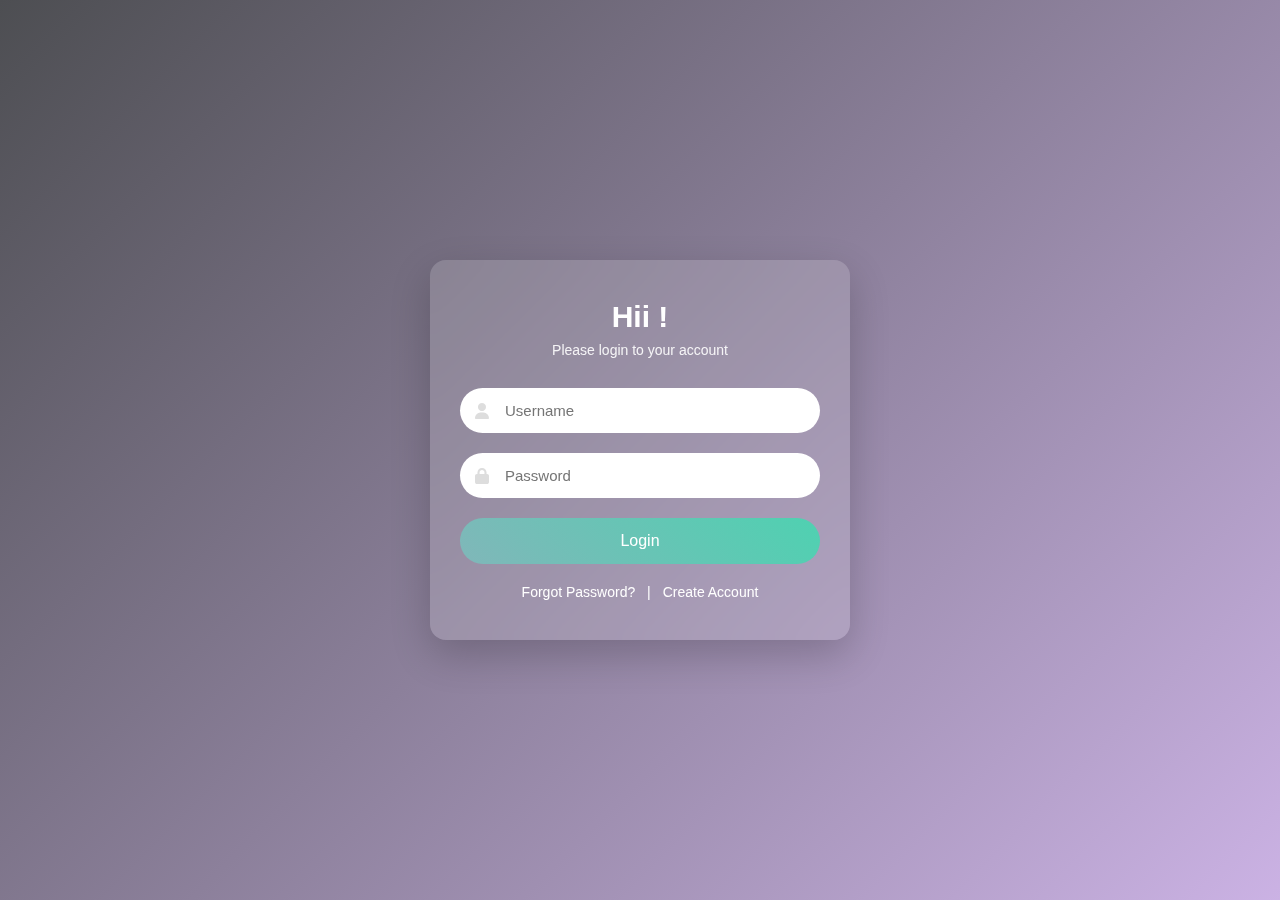
<file: login.html>
<!DOCTYPE html>
<html lang="en">
<head>
    <meta charset="UTF-8">
    <title>Login</title>
    <meta name="viewport" content="width=device-width, initial-scale=1.0">

    
    <link href="https://cdnjs.cloudflare.com/ajax/libs/font-awesome/6.5.1/css/all.min.css" rel="stylesheet">
<style>

    * {
    margin: 0;
    padding: 0;
    box-sizing: border-box;
    font-family: 'Poppins', sans-serif;
}

body {
    min-height: 100vh;
    background: linear-gradient(135deg, #4d4e52, #cbb2e4);
    display: flex;
    align-items: center;
    justify-content: center;
}


.login-wrapper {
    width: 100%;
    padding: 20px;
}


.login-card {
    max-width: 420px;
    margin: auto;
    background: rgba(255, 255, 255, 0.15);
    backdrop-filter: blur(12px);
    border-radius: 16px;
    padding: 40px 30px;
    text-align: center;
    color: #fff;
    box-shadow: 0 15px 40px rgba(0,0,0,0.2);
}


.login-card h2 {
    font-size: 30px;
    margin-bottom: 8px;
}

.login-card p {
    font-size: 14px;
    opacity: 0.9;
    margin-bottom: 30px;
}

.input-group {
    position: relative;
    margin-bottom: 20px;
}

.input-group i {
    position: absolute;
    top: 50%;
    left: 15px;
    transform: translateY(-50%);
    color: #ddd;
}

.input-group input {
    width: 100%;
    padding: 14px 15px 14px 45px;
    border-radius: 30px;
    border: none;
    outline: none;
    font-size: 15px;
}


.login-btn {
    width: 100%;
    padding: 14px;
    border: none;
    border-radius: 30px;
    background: linear-gradient(45deg, #80b7b9, #4fd1b1);
    color: white;
    font-size: 16px;
    cursor: pointer;
    transition: 0.3s;
}

.login-btn:hover {
    transform: translateY(-2px);
    box-shadow: 0 8px 20px rgba(0,0,0,0.3);
}

/* Links */
.extra {
    margin-top: 20px;
    font-size: 14px;
}

.extra a {
    color: #fff;
    text-decoration: none;
}

.extra a:hover {
    text-decoration: underline;
}

.extra span {
    margin: 0 8px;
}


@media (max-width: 480px) {
    .login-card {
        padding: 30px 20px;
    }

    .login-card h2 {
        font-size: 24px;
    }
}

</style>
    
    <link rel="stylesheet" href="">
</head>
<body>

<div class="login-wrapper">
    <div class="login-card">
        <h2>Hii !</h2>
        <p>Please login to your account</p>

        <form>
            <div class="input-group">
                <i class="fa fa-user"></i>
                <input type="text" placeholder="Username" required>
            </div>

            <div class="input-group">
                <i class="fa fa-lock"></i>
                <input type="password" placeholder="Password" required>
            </div>

            <button type="submit" class="login-btn">Login</button>

            <div class="extra">
                <a href="#">Forgot Password?</a>
                <span>|</span>
                <a href="#">Create Account</a>
            </div>
        </form>
    </div>
</div>

</body>
</html>
</file>
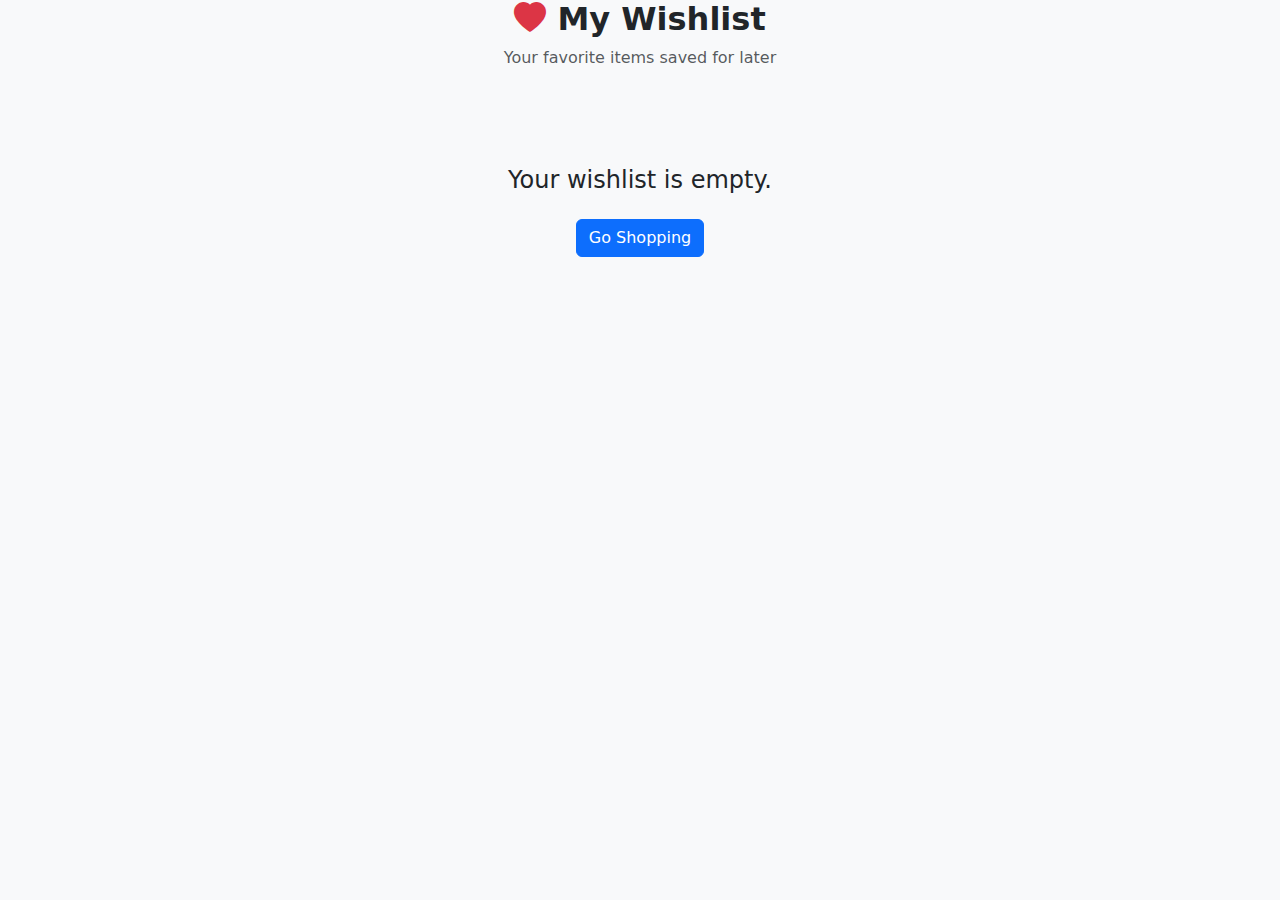
<file: wishlist.html>
<!DOCTYPE html>
<html lang="en">
<head>
    <meta charset="UTF-8">
    <meta name="viewport" content="width=device-width, initial-scale=1.0">
    <title>My Wishlist</title>
    <link href="https://cdn.jsdelivr.net/npm/bootstrap@5.3.3/dist/css/bootstrap.min.css" rel="stylesheet">
    <link rel="stylesheet" href="https://cdnjs.cloudflare.com/ajax/libs/font-awesome/6.0.0/css/all.min.css">
    <link rel="stylesheet" href="https://cdn.jsdelivr.net/npm/bootstrap-icons@1.11.1/font/bootstrap-icons.css">
</head>
<body class="bg-light">

  

    <div class="container mb-5">
        <div class="text-center mb-5">
            <h2 class="fw-bold"><i class="bi bi-heart-fill text-danger"></i> My Wishlist</h2>
            <p class="text-muted">Your favorite items saved for later</p>
        </div>

        <div class="row" id="wishlist-container">
            </div>
    </div>

    <a href="index.html" class="btn btn-outline-light">Back to Shop</a>

    <script src="https://cdn.jsdelivr.net/npm/bootstrap@5.3.3/dist/js/bootstrap.bundle.min.js"></script>
    <script src="product.js"></script>
</body>
</html>
</file>
<file: style.css>
* {
    margin: 0;
    padding: 0;


}

.section-p1 {
    padding: 40px 80px;
}

body {
    overflow-x: hidden;
}

body {
    padding-top: 110px;

}


/* ===== NAVBAR ===== */


.navbar {
    background: rgba(0, 0, 0, 0.726);

    backdrop-filter: blur(14px);
    -webkit-backdrop-filter: blur(14px);
    border-bottom: 1px solid rgba(255, 255, 255, 0.05);
    padding: 18px 0;
    transition: all 0.35s ease;
}


.navbar.scrolled {
    background: rgba(87, 78, 55, 0.85);

    backdrop-filter: blur(18px);
    -webkit-backdrop-filter: blur(18px);
    padding: 10px 0;
}


.navbar-brand span {
    color: #fff;
    font-size: 22px;
    letter-spacing: 1px;
}


.navbar .nav-link {
    color: #eaeaea;
    font-weight: 500;
    font-size: 17px;
    margin: 0 12px;
    padding: 8px 15px;
    border-radius: 25px;
    transition: 0.3s ease;
}


.navbar .nav-link:hover {
    color: #000;
    background: linear-gradient(135deg, #f3e4b9, #eee5d0);
    box-shadow: 0px 0px 10px rgba(255, 220, 124, 0.6);
    transform: translateY(-2px);
}


.navbar .nav-link.active {
    color: #000;
    background: linear-gradient(135deg, #eee1ba, #e0d1aa);
    box-shadow: 0px 0px 10px rgba(255, 220, 124, 0.6);
}



#navbar-search {
    border-radius: 50px;
    background: rgba(255, 255, 255, 0.08);

    color: #fff;
    border: none;
}

#navbar-search::placeholder {
    color: #dcdcdc;
}


#search-btn {
    border-radius: 50px;
    border: 1px solid rgba(255, 255, 255, 0.3);
    background: rgba(255, 255, 255, 0.1);

}

.bi-bag {
    color: #fff;
    transition: 0.3s;
}

.bi-bag:hover {
    transform: scale(1.1);
}

.login-icon {
    width: 38px;
    height: 38px;
    border-radius: 50%;
    background: #f8fafa;
    color: rgb(15, 175, 196);
    display: flex;
    justify-content: center;
    align-items: center;
    font-size: 20px;
    transition: .3s ease;
    margin-left: 20px;
}

.login-icon:hover {
    background: #f0f1f3;
    transform: scale(1.15);
    box-shadow: 0 0 10px rgba(12, 13, 14, 0.8);
}

.fav-btn.active i {
    color: red;
}

/* Banner Section */

#home-banner {
    display: flex;
    flex-direction: column;
    justify-content: center;
    align-items: center;
    background: linear-gradient(rgba(92, 81, 81, 0.685), rgba(0, 0, 0, 0.45)),
        url("images/home\ page\ background\ img.jpg") center/cover no-repeat;
    width: 100%;
    height: 90vh;
    background-position: top;
    padding: 80px 40px;
    color: aliceblue;
    text-align: center;


}


/* Content */


.banner-content h4 {
    margin-top: 90px;
    font-size: 20px;
    letter-spacing: 3px;
    font-weight: 500;
    text-transform: uppercase;
    color: #1b1a19fa;
    margin-bottom: 12px;
    opacity: 0;
    animation: fadeUp 1s ease forwards;
    font-family: "Poppins", sans-serif;
}


.banner-content h1 {
    color: #fdd276fd;
    font-size: 48px;
    font-weight: 800;
    line-height: 1.2;
    margin-bottom: 15px;
    opacity: 0;
    animation: fadeIn 1.3s ease forwards;
    font-family: "Playfair Display", serif;
}


.banner-content p {
    font-size: 18px;
    line-height: 1.7;
    color: #f1f1f1a6;
    margin-bottom: 25px;
    opacity: 0;
    animation: fadeDown 1.5s ease forwards;
    font-family: "Poppins", sans-serif;
}



/* Button */



.home-btn {
    display: inline-flex;
    align-items: center;
    justify-content: center;
    gap: 10px;
    padding: 16px 48px;
    font-size: 16px;
    font-weight: 800;
    letter-spacing: 1px;
    text-transform: uppercase;
    color: #111;
    background: linear-gradient(135deg, #c4bca470, #f0dca4);
    border-radius: 50px;
    text-decoration: none;
    position: relative;
    overflow: hidden;
    box-shadow: 0 14px 35px rgba(212, 175, 55, 0.45);
    transition: all 0.4s ease;
}


.home-btn::before {
    content: "";
    position: absolute;
    top: 0;
    left: -75%;
    width: 50%;
    height: 100%;
    background: linear-gradient(120deg,
            transparent,
            rgba(255, 255, 255, 0.7),
            transparent);
    transform: skewX(-25deg);
}


.home-btn:hover::before {
    animation: shine 0.9s ease;
}

.home-btn:hover {
    transform: translateY(-6px) scale(1.06);
    box-shadow: 0 22px 50px rgba(212, 175, 55, 0.65);
    color: #000;
}


.home-btn:active {
    transform: scale(0.96);
}


@keyframes shine {
    from {
        left: -75%;
    }

    to {
        left: 130%;
    }
}


@media (max-width: 576px) {
    .home-btn {
        padding: 14px 36px;
        font-size: 14px;
    }
}

.home-btn i {
    transition: transform 0.3s ease;
}

.home-btn:hover i {
    transform: translateX(6px);
}


@keyframes fadeUp {
    0% {
        opacity: 0;
        transform: translateY(20px);
    }

    100% {
        opacity: 1;
        transform: translateY(0);
    }
}

@keyframes fadeIn {
    0% {
        opacity: 0;
        transform: scale(0.95);
    }

    100% {
        opacity: 1;
        transform: scale(1);
    }
}

@keyframes fadeDown {
    0% {
        opacity: 0;
        transform: translateY(-20px);
    }

    100% {
        opacity: 1;
        transform: translateY(0);
    }
}

@keyframes bounceIn {
    0% {
        opacity: 0;
        transform: scale(0.5);
    }

    60% {
        opacity: 1;
        transform: scale(1.1);
    }

    100% {
        transform: scale(1);
    }
}


.fade-up {
    animation: fadeUp 0.9s ease forwards;
}

.fade-in {
    animation: fadeIn 1s ease forwards;
}

.fade-down {
    animation: fadeDown 1.1s ease forwards;
}

.bounce-in {
    animation: bounceIn 1.2s ease forwards;
}


@media (max-width: 768px) {
    #home-banner {
        height: 65vh;
    }

    .banner-content h1 {
        font-size: 32px;
    }

    .banner-content p {
        font-size: 16px;
    }

    .banner-btn {
        font-size: 16px;
        padding: 10px 26px;
    }
}



/* Hero Section */

.hero {
    background: linear-gradient(rgba(0, 0, 0, 0.5), rgba(0, 0, 0, 0.5)), url('https://picsum.photos/seed/ecommerce/1500/800.jpg') no-repeat center center/cover;
    height: 80vh;
    display: flex;
    align-items: center;
    justify-content: center;
    text-align: center;
    color: white;
}

.hero-content h1 {
    font-size: 3.5rem;
    margin-bottom: 20px;
}

.hero-content p {
    font-size: 1.5rem;
    margin-bottom: 30px;
    max-width: 700px;
    margin-left: auto;
    margin-right: auto;
}

.banner-shop-btn {
    padding: 14px 38px;
    background: #ccb7a360;
    color: #fff;
    border: none;
    border-radius: 50px;
    font-size: 18px;
    font-weight: 700;
    cursor: pointer;
    position: relative;
    overflow: hidden;
    transition: 0.4s;
}

.banner-shop-btn::before {
    content: "";
    position: absolute;
    top: 0;
    left: -120%;
    width: 100%;
    height: 100%;
    background: linear-gradient(120deg,
            transparent,
            rgba(255, 255, 255, 0.6),
            transparent);
    transition: 0.7s;
}

.banner-shop-btn:hover::before {
    left: 120%;
}

.banner-shop-btn:hover {
    transform: scale(1.06);
}



/* categries section */


.category-heading {
    position: relative;
}

.section-tag {
    display: inline-block;
    background: linear-gradient(135deg, #ff7a18, #ff3d3d);
    color: #fff;
    padding: 6px 18px;
    font-size: 13px;
    letter-spacing: 1px;
    border-radius: 30px;
    margin-bottom: 12px;
    animation: fadeDown 1s ease;
}

.animated-title {
    font-size: 42px;
    text-transform: uppercase;
    letter-spacing: 2px;
    position: relative;
    animation: fadeUp 1.2s ease;
}

.animated-title span {
    color: #ff3d3d;
    position: relative;
}

.animated-title span::after {
    content: "";
    position: absolute;
    left: 0;
    bottom: -8px;
    width: 100%;
    height: 4px;
    background: linear-gradient(135deg, #ff7a18, #ff3d3d);
    border-radius: 10px;
    animation: lineGrow 1.2s ease;
}

.subtitle {
    font-size: 16px;
    max-width: 520px;
    margin: 16px auto 0;
    animation: fadeUp 1.4s ease;
}


@keyframes fadeUp {
    from {
        opacity: 0;
        transform: translateY(30px);
    }

    to {
        opacity: 1;
        transform: translateY(0);
    }
}

@keyframes fadeDown {
    from {
        opacity: 0;
        transform: translateY(-20px);
    }

    to {
        opacity: 1;
        transform: translateY(0);
    }
}

@keyframes lineGrow {
    from {
        width: 0;
    }

    to {
        width: 100%;
    }
}


@media (max-width: 768px) {
    .animated-title {
        font-size: 30px;
    }
}



.category-card img {
    transition: transform 0.5s ease;
    height: 400px;
    width: 300px;
    border-radius: 20px;
}

.category-card:hover img {
    transform: scale(1.1);
}

.category-overlay {
    position: absolute;
    top: 0;
    left: 0;
    width: 100%;
    height: 100%;
    background: rgba(0, 0, 0, 0.5);
    opacity: 0;
    transition: opacity 0.5s ease;
}

.category-card:hover .category-overlay {
    opacity: 1;
}

.category-overlay h5 {
    font-size: 1.1rem;
    margin-bottom: 5px;
}

.category-overlay p {
    font-size: 0.9rem;
}


/* feature product styles */


.featured-heading {
  position: relative;
}


.featured-tag {
  display: inline-block;
  padding: 6px 18px;
  font-size: 13px;
  font-weight: 600;
  letter-spacing: 1px;
  text-transform: uppercase;
  color: #fff;
  background: linear-gradient(135deg, #ff512f, #ffb347);
  border-radius: 50px;
  margin-bottom: 14px;
  box-shadow: 0 8px 25px rgba(255, 120, 60, 0.4);
}


.featured-title {
  font-size: 2.8rem;
  font-weight: 900;
  color: #111;
  margin-bottom: 12px;
  line-height: 1.2;
}


.featured-title span {
  background: linear-gradient(90deg, #ff512f, #dd2476, #ffb347);
  -webkit-background-clip: text;
  -webkit-text-fill-color: transparent;
}


.featured-subtitle {
  max-width: 700px;
  margin: 0 auto;
  font-size: 1.05rem;
  color: #666;
  line-height: 1.8;
}


.featured-heading::after {
  content: "";
  display: block;
  width: 90px;
  height: 4px;
  margin: 25px auto 0;
  background: linear-gradient(90deg, #ff512f, #ffb347);
  border-radius: 50px;
  box-shadow: 0 6px 20px rgba(255, 120, 60, 0.5);
}


.featured-heading:hover .featured-tag {
  transform: scale(1.05);
  transition: 0.3s ease;
}


@media (max-width: 768px) {
  .featured-title {
    font-size: 2.1rem;
  }

  .featured-subtitle {
    font-size: 0.95rem;
  }
}


.feature-card {
  background: #fff;
  border-radius: 18px;
  overflow: hidden;
  position: relative;
  cursor: pointer;
  border: 2px solid transparent;
  transition: all 0.45s ease;
}


.feature-card::before {
  content: "";
  position: absolute;
  inset: 0;
  border-radius: 18px;
  padding: 2px;
  background: linear-gradient(135deg, #ff512f, #ffb347, #1e3c72);
  -webkit-mask:
    linear-gradient(#fff 0 0) content-box,
    linear-gradient(#fff 0 0);
  -webkit-mask-composite: xor;
  mask-composite: exclude;
  opacity: 0;
  transition: opacity 0.45s ease;
  z-index: 1;
}

.feature-card:hover::before {
  opacity: 1;
}


.feature-img {
  overflow: hidden;
  border-radius: 16px;
}


.feature-img img {
  width: 100%;
  height: 360px;
  object-fit: cover;
  transition: transform 0.6s ease, filter 0.4s ease;
}


.feature-card:hover {
  transform: translateY(-12px) scale(1.03);
  box-shadow: 0 25px 50px rgba(0, 0, 0, 0.35);
}

.feature-card:hover img {
  transform: scale(1.12);
  filter: brightness(0.9);
}


.feature-card::after {
  content: "";
  position: absolute;
  inset: 0;
  background: linear-gradient(
    120deg,
    transparent 30%,
    rgba(255, 255, 255, 0.25),
    transparent 70%
  );
  transform: translateX(-100%);
  transition: transform 0.7s ease;
}

.feature-card:hover::after {
  transform: translateX(100%);
}



@keyframes fadeUp {
    from {
        opacity: 0;
        transform: translateY(30px);
    }
    to {
        opacity: 1;
        transform: translateY(0);
    }
}

@keyframes fadeDown {
    from {
        opacity: 0;
        transform: translateY(-25px);
    }
    to {
        opacity: 1;
        transform: translateY(0);
    }
}

@keyframes underlineGrow {
    from {
        width: 0;
    }
    to {
        width: 100%;
    }
}


@media (max-width: 768px) {
    .featured-title {
        font-size: 30px;
    }

    .featured-subtitle {
        font-size: 14px;
    }
}




/* instragram pics */


.instagram-feed-classic {
  background: linear-gradient(135deg, #f8f9fa, #eef1f5);
}


.instagram-feed-classic .section-title h2 {
  font-size: 2.6rem;
  font-weight: 800;
  letter-spacing: 1px;
}

.instagram-feed-classic .section-title span {
  background: linear-gradient(90deg, #ff512f, #dd2476);
  -webkit-background-clip: text;
  -webkit-text-fill-color: transparent;
}

.instagram-feed-classic .section-title p {
  font-size: 1rem;
  margin-top: 10px;
}


.insta-grid {
  display: grid;
  grid-template-columns: repeat(auto-fit, minmax(240px, 1fr));
  grid-auto-rows: 260px;
  gap: 18px;
}


.insta-item {
  position: relative;
  overflow: hidden;
  border-radius: 20px;
  cursor: pointer;
  box-shadow: 0 18px 40px rgba(0, 0, 0, 0.12);
}


.insta-item img {
  width: 100%;
  height: 100%;
  object-fit: cover;
  transition: transform 0.6s ease;
}


.insta-overlay {
  position: absolute;
  inset: 0;
  background: linear-gradient(
    135deg,
    rgba(228, 204, 139, 0.85),
    rgba(247, 248, 163, 0.85)
  );
  display: flex;
  align-items: center;
  justify-content: center;
  opacity: 0;
  transition: all 0.4s ease;
}


.insta-overlay i {
  font-size: 2.8rem;
  color: #fff;
  transform: scale(0.6);
  transition: all 0.4s ease;
}


.insta-item:hover img {
  transform: scale(1.12) rotate(1deg);
}

.insta-item:hover .insta-overlay {
  opacity: 1;
}

.insta-item:hover .insta-overlay i {
  transform: scale(1);
}


.insta-item::after {
  content: "";
  position: absolute;
  inset: 0;
  border-radius: 20px;
  border: 2px solid transparent;
  background: linear-gradient(135deg, #f7e791, #e2d1ad) border-box;
  -webkit-mask:
    linear-gradient(#fff 0 0) padding-box,
    linear-gradient(#fff 0 0);
  -webkit-mask-composite: xor;
  mask-composite: exclude;
  opacity: 0;
  transition: opacity 0.4s ease;
}

.insta-item:hover::after {
  opacity: 1;
}


@media (max-width: 768px) {
  .instagram-feed-classic .section-title h2 {
    font-size: 2rem;
  }

  .insta-grid {
    grid-auto-rows: 220px;
  }
}


/* news letter page*/


.newsletter-modern {
    background: #ffffff;
    padding: 90px 0;
    border-top: 1px solid #ececec;
    border-bottom: 1px solid #ececec;
}

.newsletter-heading {
    font-size: 2.7rem;
    font-weight: 700;
    letter-spacing: -1px;
    color: #111;
    font-family: "Playfair Display", serif;
    margin-bottom: 12px;
}

.newsletter-text {
    font-size: 1.1rem;
    color: #676767;
    max-width: 550px;
    margin: auto;
}


.newsletter-form-modern {
    gap: 12px;
}

.newsletter-input-modern {
    padding: 16px 20px;
    width: 100%;
    max-width: 380px;
    border-radius: 50px;
    border: 1px solid #ccc;
    background: #f9f9f9;
    transition: 0.3s ease;
    font-size: 1rem;
}

.newsletter-input-modern:focus {
    border-color: #b8986f;
    box-shadow: 0 0 14px rgba(184, 152, 111, 0.25);
    outline: none;
    background: #fff;
}

.newsletter-btn-modern {
    background: #111;
    color: #fff;
    padding: 16px 35px;
    border-radius: 50px;
    border: none;
    font-size: 1rem;
    font-weight: 600;
    transition: 0.3s ease;
}

.newsletter-btn-modern:hover {
    background: #b8986f;
    
    transform: translateY(-3px);
    box-shadow: 0 5px 20px rgba(184, 152, 111, 0.35);
}


@media (max-width: 768px) {
    .newsletter-heading {
        font-size: 2rem;
    }

    .newsletter-input-modern,
    .newsletter-btn-modern {
        width: 100%;
    }
}


/*  home page  mini banner*/


.banner-img {
    height: 350px;
    object-fit: cover;
}


.mini-banner-box::after {
    content: "";
    position: absolute;
    inset: 0;
    background: rgba(0, 0, 0, 0.35);
    z-index: 1;
}

.banner-overlay-text {
    position: absolute;
    top: 50%;
    left: 50%;
    transform: translate(-50%, -50%);
    text-align: center;
    color: #fff;
    padding: 0 20px;
    z-index: 2;
    width: auto;
}

.banner-overlay-text h5,
.banner-overlay-text h2 {
    margin: 10px 0;
    opacity: 0;
    animation: fadeUp 1s ease forwards;
}

.banner-overlay-text h5 {
    font-size: 14px;
    letter-spacing: 2px;
    animation-delay: 0.3s;
}

.banner-overlay-text h2 {
    font-size: 32px;
    font-weight: 800;
    animation-delay: 0.6s;
}

.mini-banner-btn {
    padding: 12px 38px;
    border-radius: 40px;
    background: rgba(22, 21, 21, 0.781);
    color: #fff;
    font-size: 18px;
    font-weight: 600;
    backdrop-filter: blur(6px);
    border: 1px solid rgba(255, 255, 255, 0.35);
    transition: 0.35s ease-in-out;
    text-decoration: none;
}

.mini-banner-btn:hover {
    text-decoration: none;
    background: rgba(255, 255, 255, 0.35);
    color: #f3ecec;
    transform: scale(1.07);
    box-shadow: 0 8px 20px rgba(255, 255, 255, 0.35);
}

@keyframes fadeUp {
    from {
        opacity: 0;
        transform: translate(-50%, -40%);
    }

    to {
        opacity: 1;
        transform: translate(-50%, -50%);
    }
}



/* shop page styles  */



#shop-banner {
    display: flex;
    flex-direction: column;
    justify-content: center;
    align-items: center;
    background: url("images/shop\ page\ suit\ banner.png") center/cover no-repeat;
    width: 100%;
    height: 75vh;
    background-position: center;
    padding: 0 40px;
    color: aliceblue;
    text-align: center;
}




.banner-box {
    position: relative;
    color: #fff;
    text-align: center;
    z-index: 10;
    padding: 20px;
}


.banner-box h4 {
    font-size: 20px;
    font-weight: 500;
    letter-spacing: 1px;

}

.banner-box h1 {
    font-size: 48px;
    font-weight: 800;
    margin: 10px 0;

}

.banner-box p {
    font-size: 18px;
    color: #e8e8e8;
    margin-bottom: 25px;
}

.banner-btn {
    padding: 12px 28px;
    font-size: 17px;
    border: none;
    cursor: pointer;
    border-radius: 30px;
    background: linear-gradient(135deg, #6a4bc3, #9a67ff);
    color: #fff;
    box-shadow: 0 6px 18px rgba(106, 75, 195, 0.5);
    transition: 0.3s ease;
}

.banner-btn:hover {
    transform: translateY(-4px) scale(1.04);
    box-shadow: 0 10px 22px rgba(154, 103, 255, 0.6);
}


.anim-top,
.anim-fade,
.anim-bottom,
.anim-scale {
    opacity: 0;
}

.anim-top {
    animation: slideDown 0.9s ease-out forwards;
}

@keyframes slideDown {
    0% {
        opacity: 0;
        transform: translateY(-30px);
        filter: blur(4px);
    }

    100% {
        opacity: 1;
        transform: translateY(0);
        filter: blur(0);
    }
}

.anim-fade {
    animation: fadeSmooth 1.1s ease-out forwards 0.3s;
}

@keyframes fadeSmooth {
    0% {
        opacity: 0;
        transform: translateY(10px);
    }

    100% {
        opacity: 1;
        transform: translateY(0);
    }
}

.anim-bottom {
    animation: slideUp 1s ease-out forwards 0.6s;
}

@keyframes slideUp {
    0% {
        opacity: 0;
        transform: translateY(30px);
        filter: blur(4px);
    }

    100% {
        opacity: 1;
        transform: translateY(0);
        filter: blur(0);
    }
}


.anim-scale {
    animation: zoomIn 0.8s ease-out forwards 1s;
}

@keyframes zoomIn {
    0% {
        opacity: 0;
        transform: scale(0.7);
    }

    100% {
        opacity: 1;
        transform: scale(1);
    }
}



/* category pages */


.filter-select,
.filter-search {
    border-radius: 12px;
    padding: 10px 14px;
}


/* tittles of shopping */

.gradient-text {
    font-size: 36px;
    font-weight: 900;
    background: linear-gradient(90deg, #d6ec11, #1e3c72, #ff512f);
    background-size: 200%;
    -webkit-background-clip: text;
    -webkit-text-fill-color: transparent;
    animation: textMove 4s infinite linear;
    
}

@keyframes textMove {
    0% { background-position: 0%; }
    100% { background-position: 200%; }
}





.animated-shoes {
    font-size: 36px;
    font-weight: 900;
    background: linear-gradient(90deg, #ff512f, #1e3c72, #ff512f);
    background-size: 200%;
    -webkit-background-clip: text;
    -webkit-text-fill-color: transparent;
    animation: textMove 4s infinite linear;
    
}

@keyframes textMove {
    0% { background-position: 0%; }
    100% { background-position: 200%; }
}



.animated-bags {
    font-size: 38px;
    font-weight: 900;
   background: linear-gradient(90deg, #ff512f, #1e3c72, #ff512f);
    background-size: 200%;
    -webkit-background-clip: text;
    -webkit-text-fill-color: transparent;
    animation: bagGlow 4s linear infinite;
}

@keyframes bagGlow {
    0% { background-position: 0%; }
    100% { background-position: 200%; }
}



.animated-watches {
    font-size: 38px;
    font-weight: 900;
    background: linear-gradient(90deg, #ff512f, #1e3c72, #ff512f);
    background-size: 200%;
    -webkit-background-clip: text;
    -webkit-text-fill-color: transparent;
    animation: watchGlow 4s linear infinite;
}

@keyframes watchGlow {
    0% { background-position: 0%; }
    100% { background-position: 200%; }
}



.animated-jeans {
    font-size: 38px;
    font-weight: 900;
     background: linear-gradient(90deg, #ff512f, #1e3c72, #ff512f);
    background-size: 200%;
    -webkit-background-clip: text;
    -webkit-text-fill-color: transparent;
    animation: jeansGlow 4s linear infinite;
}

@keyframes jeansGlow {
    0% { background-position: 0%; }
    100% { background-position: 200%; }
}



.animated-combo {
    font-size: 38px;
    font-weight: 900;
    background: linear-gradient(90deg, #ff512f, #1e3c72, #ff512f);
    background-size: 200%;
    -webkit-background-clip: text;
    -webkit-text-fill-color: transparent;
    animation: comboGlow 4s linear infinite;
}

@keyframes comboGlow {
    0% { background-position: 0%; }
    100% { background-position: 200%; }
}

.shop-title {
    width: 100%;              
    text-align: center !important;
    display: block;
    margin: 30px auto;
}


/* product card styles  */

.product-card {
  background: #fff;
  border-radius: 20px;
  overflow: hidden;
  height: 100%;
  display: flex;
  flex-direction: column;
  position: relative;

  
  border: 2px solid rgba(0, 0, 0, 0.08);

  
  box-shadow: 0 10px 25px rgba(0, 0, 0, 0.08);

  transition: 
    transform 0.45s ease,
    box-shadow 0.45s ease,
    border 0.45s ease;
}


.product-card:hover {
  transform: translateY(-10px);
  box-shadow: 0 35px 70px rgba(0, 0, 0, 0.18);
  border-color: rgba(255, 90, 31, 0.6);
}



.product-img-box {
    height: 380px;
    overflow: hidden;
    position: relative;
}

.product-img-box img {
    width: 100%;
    height: 380px;
    object-fit: cover;
    transition: transform 0.6s ease;
}

.product-card:hover .product-img-box img {
    transform: scale(1.15);
}



.product-img-box .badge {
    background: linear-gradient(135deg, #ff6f61, #e63946);
    font-size: 0.8rem;
    font-weight: 700;
    border-radius: 30px;
    padding: 7px 14px;
    letter-spacing: 0.5px;
    box-shadow: 0 6px 18px rgba(255, 111, 97, 0.5);
}

.fav-btn {
    position: absolute;
    top: 12px;
    right: 12px;

    width: 42px;
    height: 42px;
    border-radius: 50%;
    border: none;

    background: rgba(255, 255, 255, 0.9);
    display: flex;
    align-items: center;
    justify-content: center;

    cursor: pointer;
    transition: all 0.3s ease;
    box-shadow: 0 6px 15px rgba(0, 0, 0, 0.12);
}

.fav-btn i {
    font-size: 20px;
    color: #555;
    transition: all 0.3s ease;
}


.fav-btn:hover {
    transform: scale(1.15);
    box-shadow: 0 10px 20px rgba(220, 53, 69, 0.3);
}

.fav-btn:hover i {
    color: #dc3545;
}


.fav-btn.active {
    background: #dc3545;
}

.fav-btn.active i {
    color: #fff;
}


.fav-btn:active {
    transform: scale(0.95);
}



.product-card .p-3 {
    padding: 20px !important;
    display: flex;
    flex-direction: column;
    flex-grow: 1;
}

.product-card h5 {
    font-size: 1.08rem;
    font-weight: 700;
    color: #222;
}


.text-warning i {
    font-size: 0.95rem;
    transition: transform 0.3s ease;
}

.product-card:hover .text-warning i {
    transform: scale(1.15);
}


.product-card p {
    margin-bottom: 14px;
}

.product-card .fw-bold.fs-5 {
    color: #111;
    font-weight: 800;
}

.product-card del {
    font-size: 0.9rem;
}


.view-btn {
    background: linear-gradient(135deg, #674ea7, #ff6f61);
    border: none;
    border-radius: 16px;
    padding: 12px;
    color: #fff;
    font-weight: 700;
    letter-spacing: 0.4px;
    transition: all 0.4s ease;
    position: relative;
    overflow: hidden;
}

.view-btn::after {
    content: "";
    position: absolute;
    inset: 0;
    background: linear-gradient(135deg, #ff6f61, #674ea7);
    opacity: 0;
    transition: 0.4s ease;
}

.view-btn:hover::after {
    opacity: 1;
}

.view-btn span,
.view-btn {
    position: relative;
    z-index: 1;
}

.view-btn:hover {
    transform: translateY(-4px);
    box-shadow: 0 14px 28px rgba(255, 111, 97, 0.45);
}



.share-btn {
    position: absolute;
    top: 70px;
    right: 12px;
    width: 43px;
    height: 43px;
    border-radius: 50%;
    border: none;
    background: #ffffff;
    color: #111;
    box-shadow: 0 6px 18px rgba(0,0,0,0.2);
    display: flex;
    align-items: center;
    justify-content: center;
    cursor: pointer;
    transition: all 0.3s ease;
    z-index: 3;
}

.share-btn:hover {
    background: #ebb7b7;
    color: #fff;
    transform: scale(1.1);
}


.share-menu {
    position: absolute;
    top: 100px;
    right: 14px;
    display: flex;
    flex-direction: column;
    gap: 10px;
    opacity: 0;
    pointer-events: none;
    transform: translateY(-10px);
    transition: all 0.35s ease;
    z-index: 3;
}

.share-menu a {
    width: 38px;
    height: 38px;
    background: #fff;
    color: #000;
    border-radius: 50%;
    display: flex;
    align-items: center;
    justify-content: center;
    font-size: 18px;
    box-shadow: 0 6px 16px rgba(0,0,0,0.2);
    transition: all 0.3s ease;
}

.share-menu a:hover {
    background: #000;
    color: #fff;
    transform: scale(1.15);
}


.product-card.show-share .share-menu {
    opacity: 1;
    pointer-events: auto;
    transform: translateY(0);
}


/* modal view */

.product-main-img {
    height: 420px;
    object-fit: cover;
}

.thumb-img {
    width: 80px;
    height: 80px;
    object-fit: cover;
    border-radius: 10px;
    cursor: pointer;
    border: 2px solid transparent;
    transition: 0.3s ease;
}

.thumb-img:hover,
.thumb-img.active {
    border-color: #674ea7;
    transform: scale(1.05);
}

/* Size buttons */
.size-btn {
    border: 1px solid #ddd;
    background: white;
    padding: 6px 14px;
    border-radius: 8px;
    margin-right: 6px;
    font-weight: 600;
}

.size-btn.active,
.size-btn:hover {
    background: #674ea7;
    color: white;
    border-color: #674ea7;
}

/* Add to cart */
.add-cart-btn {
    background: linear-gradient(135deg, #674ea7, #ff6f61);
    color: white;
    font-weight: 700;
    border-radius: 14px;
    padding: 12px;
    border: none;
}

.add-cart-btn:hover {
    box-shadow: 0 10px 25px rgba(255, 111, 97, 0.45);
}

.thumb-img {
    width: 70px;
    height: 70px;
    object-fit: cover;
    border-radius: 8px;
    cursor: pointer;
    border: 2px solid transparent;
}

.thumb-img:hover {
    border-color: #000;
}

.fav-btn.active i {
    color: red;
}

.size-btn {
    border: 1px solid #ccc;
    padding: 6px 12px;
    margin-right: 6px;
    border-radius: 6px;
    background: #fff;
}

.size-btn.active {
    background: #000;
    color: #fff;
}







.mini-shop-banner {
    background: url('images/shop\ mini\ banner.jpg') center/cover no-repeat;
    padding: 120px 0;
    position: relative;

    overflow: hidden;
}


.mini-shop-banner::before {
    content: "";
    position: absolute;
    inset: 0;
    background: linear-gradient(180deg, rgba(0, 0, 0, 0.4), rgba(0, 0, 0, 0.75));
    z-index: 1;
}

.mini-shop-banner .container {
    position: relative;
    z-index: 2;
}


.banner-subtitle {
    font-size: 20px;
    font-weight: 500;
    color: #ffe3b3;
    letter-spacing: 2px;
    text-transform: uppercase;
    animation: fadeDown 0.8s ease-in-out;
}


.banner-title {
    font-size: 48px;
    font-weight: 700;
    color: #fff;
    margin: 10px 0;
    animation: fadeUp 0.9s ease-in-out;
}


.banner-text {
    font-size: 18px;
    color: #f7f7f7;
    margin-bottom: 25px;
    animation: fade 1.1s ease-in-out;
}

.msb-btn {
    padding: 12px 38px;
    border-radius: 40px;
    background: rgba(255, 255, 255, 0.15);
    color: #fff;
    font-size: 18px;
    font-weight: 600;
    backdrop-filter: blur(6px);
    border: 1px solid rgba(255, 255, 255, 0.35);
    transition: 0.35s ease-in-out;
    text-decoration: none;
}





.msb-btn:hover {
    text-decoration: none;
    background: rgba(255, 255, 255, 0.35);
    color: #f3ecec;
    transform: scale(1.07);
    box-shadow: 0 8px 20px rgba(255, 255, 255, 0.35);
}



@keyframes fadeUp {
    from {
        opacity: 0;
        transform: translateY(20px);
    }

    to {
        opacity: 1;
        transform: translateY(0);
    }
}

@keyframes fadeDown {
    from {
        opacity: 0;
        transform: translateY(-20px);
    }

    to {
        opacity: 1;
        transform: translateY(0);
    }
}

@keyframes fade {
    from {
        opacity: 0;
    }

    to {
        opacity: 1;
    }
}


@media (max-width: 768px) {
    .banner-title {
        font-size: 32px;
    }

    .banner-text {
        font-size: 16px;
    }

    .mini-shop-banner {
        padding: 80px 20px;
    }
}

/* --- 1. Modal Container Styling --- */
.product-modal-content {
    border: none;
    border-radius: 20px;
    box-shadow: 0 10px 40px rgba(0, 0, 0, 0.2);
    overflow: hidden;
}

/* --- 2. Image Gallery Styling --- */
.main-img-container {
    position: relative;
    overflow: hidden;
    border-radius: 15px;
    background: #f8f9fa;
}

.product-main-img {
    transition: transform 0.5s ease;
    cursor: zoom-in;
}

.product-main-img:hover {
    transform: scale(1.05);
    /* Zoom effect */
}

.thumb-img {
    width: 70px;
    height: 70px;
    object-fit: cover;
    border-radius: 10px;
    cursor: pointer;
    border: 2px solid transparent;
    opacity: 0.7;
    transition: all 0.3s;
}

.thumb-img:hover,
.thumb-img.active {
    opacity: 1;
    border-color: #212529;
    /* Dark border on select */
    transform: translateY(-2px);
}

/* --- 3. Typography & Stars --- */
.product-title {
    font-size: 1.8rem;
    font-weight: 800;
    color: #222;
    letter-spacing: -0.5px;
}

.star-rating i {
    color: #ffc107;
    /* Golden Stars */
    font-size: 1.1rem;
}

.price-tag {
    font-size: 2rem;
    color: #222;
    font-weight: 700;
}

/* --- 4. Custom Quantity Input --- */
.qty-input-group {
    background: #f1f1f1;
    border-radius: 10px;
    padding: 5px;
    display: inline-flex;
    align-items: center;
}

.qty-btn {
    border: none;
    background: white;
    width: 35px;
    height: 35px;
    border-radius: 8px;
    font-weight: bold;
    box-shadow: 0 2px 5px rgba(0, 0, 0, 0.05);
    transition: 0.2s;
}

.qty-btn:active {
    transform: scale(0.9);
}

.qty-input {
    border: none;
    background: transparent;
    width: 50px;
    text-align: center;
    font-weight: bold;
    font-size: 1.1rem;
}

.qty-input:focus {
    outline: none;
}

/* --- 5. Action Buttons --- */
.btn-add-cart {
    background: #212529;
    color: white;
    border: none;
    padding: 12px;
    font-weight: 600;
    border-radius: 12px;
    transition: all 0.3s;
    box-shadow: 0 5px 15px rgba(33, 37, 41, 0.3);
}

.btn-add-cart:hover {
    background: #000;
    transform: translateY(-3px);
    box-shadow: 0 8px 20px rgba(33, 37, 41, 0.4);
}

.btn-buy-now {
    background: white;
    color: #212529;
    border: 2px solid #212529;
    padding: 12px;
    font-weight: 600;
    border-radius: 12px;
    transition: all 0.3s;
}

.btn-buy-now:hover {
    background: #f8f9fa;
}



/* Blog Section */



#blog-banner {
    display: flex;
    flex-direction: column;
    justify-content: center;
    align-items: center;
    background: linear-gradient(rgba(0, 0, 0, 0.45), rgba(0, 0, 0, 0.45)),
        url("images/blog\ page\ banner\ look\ 1.png") center/cover no-repeat;
    width: 100%;
    height: 70vh;
    background-position: center;
    padding: 0 40px;
    color: aliceblue;
    text-align: center;


}


#blog-banner h4 {
    text-transform: uppercase;
    letter-spacing: 3px;
    font-weight: 600;
    color: #bb9b32;
}

#blog-banner h1 {
    font-size: 45px;
    font-weight: 800;
    margin: 10px 0;
    color: wheat;
}

#blog-banner button {
    background: linear-gradient(45deg, #dfc9b9d7, #ebc5ce);
    border: none;
    color: rgb(56, 50, 50);
    padding: 13px 32px;
    margin-top: 15px;
    font-size: 18px;
    font-weight: 600;
    border-radius: 30px;
    transition: 0.3s;
}

#blog-banner button:hover {
    transform: scale(1.06);
    box-shadow: 0px 6px 18px rgba(236, 232, 220, 0.658);
}



#blog-banner button {
    transition: 0.35s ease;
}

#blog-banner button:hover {
    transform: scale(1.05);
    box-shadow: 0px 6px 20px rgba
}


.animate-top {
    animation: slideTop 1s ease forwards;
}

.animate-fade {
    animation: fadeIn 1.2s ease forwards;
}

.animate-bottom {
    animation: slideBottom 1.4s ease forwards;
}

.animate-scale {
    animation: scaleUp 1.6s ease forwards;
}


@keyframes slideTop {
    from {
        opacity: 0;
        transform: translateY(-40px);
    }

    to {
        opacity: 1;
        transform: translateY(0);
    }
}

@keyframes fadeIn {
    from {
        opacity: 0;
    }

    to {
        opacity: 1;
    }
}

@keyframes slideBottom {
    from {
        opacity: 0;
        transform: translateY(40px);
    }

    to {
        opacity: 1;
        transform: translateY(0);
    }
}

@keyframes scaleUp {
    from {
        opacity: 0;
        transform: scale(.7);
    }

    to {
        opacity: 1;
        transform: scale(1);
    }
}




/* Blog Card */

.blog-card {
    background: #fff;
    border-radius: 12px;
    overflow: hidden;
    box-shadow: 0 4px 20px rgba(0, 0, 0, 0.08);
    transition: 0.4s ease;
    position: relative;
    height: 100%;
}

.blog-card:hover {
    transform: translateY(-8px);
    box-shadow: 0 8px 28px rgba(0, 0, 0, 0.15);
}

.blog-card img {
    width: 100%;
    height: 220px;
    object-fit: cover;
}

/* Category Tag */

.blog-tag {
    position: absolute;
    top: 15px;
    left: 15px;
    background: #ff9d27;
    color: #fff;
    padding: 6px 14px;
    border-radius: 30px;
    font-size: 13px;
    font-weight: 600;
}


.blog-content {
    padding: 20px;
}

.blog-content h5 {
    font-size: 18px;
    font-weight: 700;
    margin-bottom: 10px;
}

.blog-content p {
    color: #6c757d;
    margin-bottom: 15px;
    font-size: 15px;
}


.read-more {
    font-weight: 600;
    color: #000;
    text-decoration: none;
    transition: 0.3s;
    font-size: 15px;
}

.read-more:hover {
    color: #ff9d27;
    letter-spacing: 1px;
}


.animate-top {
    animation: slideTop 1s ease forwards;
}

.animate-fade {
    animation: fadeIn 1.2s ease forwards;
}

.animate-bottom {
    animation: slideBottom 1s ease forwards;
}

.animate-scale {
    animation: scaleUp 1.2s ease forwards;
}


@keyframes slideTop {
    from {
        opacity: 0;
        transform: translateY(-20px);
    }

    to {
        opacity: 1;
        transform: translateY(0);
    }
}

@keyframes fadeIn {
    from {
        opacity: 0;
    }

    to {
        opacity: 1;
    }
}

@keyframes slideBottom {
    from {
        opacity: 0;
        transform: translateY(20px);
    }

    to {
        opacity: 1;
        transform: translateY(0);
    }
}

@keyframes scaleUp {
    from {
        opacity: 0;
        transform: scale(0.9);
    }

    to {
        opacity: 1;
        transform: scale(1);
    }
}


/* 
about section */

:root {
    --primary: #1c1c1c;
    --accent: #c9a36a;
    --light: #f8f6f2;
    --text: #555;
    --card-bg: rgba(255, 255, 255, 0.85);
    --shadow: 0 20px 45px rgba(0, 0, 0, 0.12);
}


#about-banner {
    height: 70vh;
    background: linear-gradient(rgba(0, 0, 0, 0.5), rgba(0, 0, 0, 0.5)),
        url(images/blog\ page\ banner\ img\ large\ 1.png) center/cover no-repeat;
}



#about-banner h1 {
    font-size: 65px;
    letter-spacing: 3px;
    color: #faeda5;
    text-shadow: 0 0 15px rgba(255, 215, 0, 0.65);
    animation: fadeDown 1.2s ease;
}

#about-banner p {
    font-size: 22px;
    font-weight: 300;
    color: #c4aaaa;
    animation: fadeDown 1.8s ease;
}


#about-section h2 {
    font-size: 42px;
    font-weight: 800;
    color: #000;
    border-left: 5px solid #FFD700;
    padding-left: 18px;
    margin-bottom: 20px;
}

#about-section p {
    font-size: 18px;
    line-height: 1.7;
    color: #555;
}


section {
    position: relative;
    overflow: hidden;
}

.section-title {
    font-size: 2.6rem;
    font-weight: 700;
    color: var(--primary);
    position: relative;
}

.section-title::after {
    content: "";
    width: 70px;
    height: 3px;
    background: var(--accent);
    display: block;
    margin-top: 10px;
}

.section-text {
    color: var(--text);
    font-size: 1.05rem;
    line-height: 1.9;
}


.mission-section {
    background: var(--light);
}

.mission-section .col-lg-6 {
    background: #fff;
    padding: 35px;
    border-radius: 20px;
    box-shadow: var(--shadow);
    transition: 0.35s ease;
}

.mission-section .col-lg-6:hover {
    transform: translateY(-12px);
    border-top: 4px solid var(--accent);
}

.why-section {
    background: #fff;
}

.why-box {
    background: linear-gradient(135deg, #ffffff, #f6f4ef);
    border-radius: 22px;
    padding: 35px;
    text-align: center;
    height: 100%;
    transition: 0.4s ease;
    box-shadow: var(--shadow);
}

.why-box h4 {
    margin-bottom: 12px;
    font-weight: 600;
}

.why-box:hover {
    transform: translateY(-15px) scale(1.03);
}

.why-box::before {
    content: "";
    position: absolute;
    inset: 0;
    border-radius: 22px;
    background: linear-gradient(120deg, transparent, rgba(201, 163, 106, 0.25));
    opacity: 0;
    transition: 0.4s;
}

.why-box:hover::before {
    opacity: 1;
}


.stats-section {
    background: linear-gradient(135deg, #1c1c1c, #333);
    color: #fff;
}

.stat-number {
    font-size: 2.8rem;
    font-weight: 700;
    color: var(--accent);
}

.stat-label {
    letter-spacing: 1px;
    text-transform: uppercase;
    color: #ddd;
}

/* ===== TEAM SECTION ===== */

.team-section {
  background: linear-gradient(135deg, #0f2027, #203a43, #2c5364);
  color: #fff;
}


.section-title {
  font-size: 2.5rem;
  font-weight: 800;
  letter-spacing: 1px;
  position: relative;
}

.section-title::after {
  content: "";
  width: 80px;
  height: 4px;
  background: linear-gradient(90deg, #ffb347, #ff512f);
  display: block;
  margin: 12px auto 0;
  border-radius: 50px;
}

/* Team card */


.team-section .col-md-4 {
  padding: 15px;
}

.team-section .text-center {
  background: rgba(255, 255, 255, 0.08);
  border-radius: 20px;
  padding: 35px 20px;
  backdrop-filter: blur(12px);
  border: 2px solid transparent;
  transition: all 0.4s ease;
  position: relative;
  overflow: hidden;
}



.team-section .text-center::before {
  content: "";
  position: absolute;
  inset: 0;
  border-radius: 20px;
  padding: 2px;
  background: linear-gradient(135deg, #ff512f, #dd2476, #ffb347);
  -webkit-mask:
    linear-gradient(#fff 0 0) content-box,
    linear-gradient(#fff 0 0);
  -webkit-mask-composite: xor;
  mask-composite: exclude;
  opacity: 0;
  transition: opacity 0.4s ease;
}


.team-section .text-center:hover {
  transform: translateY(-12px) scale(1.03);
  box-shadow: 0 25px 60px rgba(0, 0, 0, 0.5);
}

.team-section .text-center:hover::before {
  opacity: 1;
}


.team-img {
  width: 130px;
  height: 130px;
  object-fit: cover;
  border: 4px solid #fff;
  padding: 4px;
  background: linear-gradient(135deg, #ff512f, #ffb347);
  transition: all 0.4s ease;
}


.team-section .text-center:hover .team-img {
  transform: scale(1.1) rotate(2deg);
  box-shadow: 0 0 25px rgba(255, 180, 70, 0.9);
}


.team-section h5 {
  font-size: 1.2rem;
  font-weight: 700;
  margin-top: 15px;
  letter-spacing: 1px;
}


.team-role {
  font-size: 0.95rem;
  color: #ffb347;
  font-weight: 500;
}


@media (max-width: 768px) {
  .section-title {
    font-size: 2rem;
  }

  .team-img {
    width: 110px;
    height: 110px;
  }
}



.cta-section {
    background: linear-gradient(135deg, #121212, #2b2b2b);
}

.cta-title {
    font-size: 2.6rem;
    font-weight: 700;
    color: #fff;
}

.cta-text {
    color: #ddd;
    font-size: 1.1rem;
}


@media (max-width: 768px) {
    .section-title {
        font-size: 2rem;
    }

    .story-section .col-lg-6 {
        padding: 25px;
    }

    .stat-number {
        font-size: 2.2rem;
    }
}



/* Contact Section */

/* 
   Contact Page Banner
 */

.page-header {
    position: relative;
    width: 100%;
    height: 70vh;
    background: url("images/contact\ img\ banner\ 2.png") center/cover no-repeat;
    display: flex;
    align-items: center;
    justify-content: center;
    overflow: hidden;

}


.page-header-overlay {
    position: absolute;
    inset: 0;

    z-index: 1;
}


.page-header-content {
    position: relative;
    z-index: 2;
    text-align: center;
    color: #f1e896;
    max-width: 800px;
    padding: 0 20px;
}

.ph-title {
    font-size: 64px;
    font-weight: 900;
    letter-spacing: 2px;
    margin-bottom: 15px;
    opacity: 0;
    animation: slideDownFade 1.2s ease forwards;
}


.ph-subtitle {
    font-size: 18px;
    color: #262929f3;
    margin-bottom: 35px;
    line-height: 1.7;
    opacity: 0;
    animation: fadeUp 1.2s ease forwards;
    animation-delay: 0.4s;
}


.ph-btn {
    display: inline-block;
    padding: 14px 42px;
    border-radius: 40px;
    background: linear-gradient(135deg, #f3e6baa8, #c2b48e9a);
    color: #111;
    font-weight: 700;
    text-decoration: none;
    font-size: 17px;
    box-shadow: 0 12px 30px rgba(212, 175, 55, 0.45);
    opacity: 0;
    animation: zoomIn 1s ease forwards;
    animation-delay: 0.8s;
    transition: all 0.35s ease;
    margin-top: 30px;

}

.ph-btn:hover {
    transform: translateY(-5px) scale(1.05);
    box-shadow: 0 18px 45px rgba(212, 175, 55, 0.6);
}


@keyframes slideDownFade {
    from {
        opacity: 0;
        transform: translateY(-40px);
    }

    to {
        opacity: 1;
        transform: translateY(0);
    }
}

@keyframes fadeUp {
    from {
        opacity: 0;
        transform: translateY(25px);
    }

    to {
        opacity: 1;
        transform: translateY(0);
    }
}

@keyframes zoomIn {
    from {
        opacity: 0;
        transform: scale(0.7);
    }

    to {
        opacity: 1;
        transform: scale(1);
    }
}


@media (max-width: 768px) {
    .page-header {
        height: 60vh;
    }

    .ph-title {
        font-size: 40px;
    }

    .ph-subtitle {
        font-size: 16px;
    }
}








/* contact info styles */


.contact-heading {
    font-size: 38px;
    font-weight: 800;
    text-align: center;
    margin-bottom: 10px;
    color: #111;
}

.contact-subheading {
    text-align: center;
    font-size: 16px;
    color: #666;
    margin-bottom: 50px;
    max-width: 600px;
    margin-left: auto;
    margin-right: auto;
}

@media (max-width: 768px) {
    .contact-heading {
        font-size: 28px;
    }
}


.contact-info {
    max-width: 900px;
    margin: auto;
    padding: 40px 15px;
    display: grid;
    grid-template-columns: repeat(2, 1fr);
    gap: 40px;
}


.contact-item {
    display: flex;
    gap: 22px;
    padding: 25px;
    border-radius: 18px;
    background: #fff;
    box-shadow: 0 14px 40px rgba(0, 0, 0, 0.08);
    transition: all 0.4s ease;
}


.contact-item:hover {
    transform: translateY(-10px);
    box-shadow: 0 30px 70px rgba(0, 0, 0, 0.15);
}


.contact-icon {
    width: 65px;
    height: 65px;
    border-radius: 50%;
    background: linear-gradient(135deg, #d4af37, #f5d57a);
    display: flex;
    align-items: center;
    justify-content: center;
    transition: all 0.4s ease;
    flex-shrink: 0;
}

.contact-icon i {
    font-size: 28px;
    color: #111;
}


.contact-item:hover .contact-icon {
    transform: rotate(10deg) scale(1.15);
    box-shadow: 0 12px 30px rgba(212, 175, 55, 0.5);
}


.contact-text h5 {
    font-weight: 800;
    margin-bottom: 6px;
}

.contact-text p {
    margin: 0;
    color: #666;
    line-height: 1.7;
}

.contact-text a {
    color: #6a4bc3;
    text-decoration: none;
    font-weight: 500;
}

.contact-text a:hover {
    text-decoration: underline;
}


@media (max-width: 768px) {
    .contact-info {
        grid-template-columns: 1fr;
        gap: 25px;
    }

    .contact-item {
        padding: 20px;
    }
}



/* contact form */

.contact-form {
    background: #ffffff;
    padding: 45px;
    border-radius: 18px;
    box-shadow: 0 20px 40px rgba(0, 0, 0, 0.06);
}

.contact-form .section-title {
    font-size: 28px;
    font-weight: 600;
    margin-bottom: 35px;
    color: #1f1f1f;
}

.form-row {
    display: flex;
    gap: 20px;
}

@media (max-width: 768px) {
    .form-row {
        flex-direction: column;
    }
}

.form-group {
    position: relative;
    margin-bottom: 22px;
}

.form-group label {
    font-size: 13px;
    font-weight: 500;
    color: #444;
    margin-bottom: 6px;
    display: block;
}


.form-group input,
.form-group select,
.form-group textarea {
    width: 100%;
    padding: 14px 16px;
    font-size: 14px;
    border-radius: 12px;
    border: 1px solid #ddd;
    background: #fafafa;
    transition: all 0.3s ease;
}

.form-group textarea {
    min-height: 140px;
    resize: none;
}


.form-group input:focus,
.form-group select:focus,
.form-group textarea:focus {
    outline: none;
    background: #fff;
    border-color: #c9a46b;
    box-shadow: 0 0 0 3px rgba(201, 164, 107, 0.15);
}

::placeholder {
    color: #aaa;
    font-size: 13px;
}


.submit-btn {
    margin-top: 10px;
    background: linear-gradient(135deg, #1f1f1f, #333);
    color: #fff;
    padding: 14px 36px;
    border-radius: 50px;
    border: none;
    font-size: 15px;
    font-weight: 500;
    cursor: pointer;
    display: inline-flex;
    align-items: center;
    gap: 10px;
    transition: all 0.3s ease;
}

.submit-btn i {
    font-size: 14px;
}

.submit-btn:hover {
    background: linear-gradient(135deg, #c9a46b, #e0c084);
    color: #000;
    transform: translateY(-2px);
    box-shadow: 0 12px 25px rgba(0, 0, 0, 0.15);
}


@media (max-width: 576px) {
    .contact-form {
        padding: 30px 22px;
    }

    .contact-form .section-title {
        font-size: 24px;
    }
}



/* 
map  */


.map-section {
    padding: 90px 0;
    background: #f9f9f9;
}

.map-container {
    position: relative;
    width: 100%;
    height: 450px;
    border-radius: 22px;
    overflow: hidden;
    box-shadow: 0 25px 50px rgba(0, 0, 0, 0.12);
}

.map-container iframe {
    width: 100%;
    height: 100%;
    border: 0;
    filter: grayscale(10%) contrast(105%);
}

.map-overlay {
    position: absolute;
    bottom: 25px;
    left: 25px;
    background: rgba(255, 255, 255, 0.92);
    backdrop-filter: blur(8px);
    padding: 18px 22px;
    border-radius: 16px;
    box-shadow: 0 15px 30px rgba(0, 0, 0, 0.15);
    transition: all 0.3s ease;
}


.map-overlay h4 {
    font-size: 16px;
    font-weight: 600;
    margin-bottom: 4px;
    color: #1f1f1f;
}

.map-overlay p {
    font-size: 13px;
    color: #666;
}

.map-container:hover .map-overlay {
    transform: translateY(-4px);
    box-shadow: 0 20px 40px rgba(0, 0, 0, 0.2);
}


@media (max-width: 768px) {
    .map-container {
        height: 350px;
        border-radius: 16px;
    }

    .map-overlay {
        bottom: 15px;
        left: 15px;
        padding: 14px 18px;
    }

    .map-overlay h4 {
        font-size: 14px;
    }
}

@media (max-width: 480px) {
    .map-container {
        height: 300px;
    }
}




/* store section */

.hours-section {
    padding: 90px 0;
    background: linear-gradient(135deg, #f9f9f9, #f3f3f3);
}

.hours-container {
    display: grid;
    grid-template-columns: 1.2fr 1fr;
    gap: 40px;
    background: #fff;
    padding: 50px;
    border-radius: 20px;
    box-shadow: 0 20px 45px rgba(0, 0, 0, 0.06);
}

.hours-content h2 {
    font-size: 32px;
    font-weight: 600;
    margin-bottom: 20px;
    color: #1f1f1f;
}

.hours-content p {
    font-size: 15px;
    line-height: 1.8;
    color: #666;
    margin-bottom: 14px;
}

@media (max-width: 992px) {
    .hours-container {
        grid-template-columns: 1fr;
        padding: 35px;
    }
}


.hours-table {
    background: #fafafa;
    padding: 30px;
    border-radius: 16px;
}

.hours-table h3 {
    font-size: 20px;
    margin-bottom: 20px;
    font-weight: 600;
}

.hours-list {
    list-style: none;
    padding: 0;
    margin: 0;
}

.hours-list li {
    display: flex;
    justify-content: space-between;
    padding: 14px 0;
    border-bottom: 1px solid #e5e5e5;
    font-size: 14px;
}

.hours-list li:last-child {
    border-bottom: none;
}

.hours-list .day {
    font-weight: 500;
}

.hours-list .time {
    color: #1f1f1f;
}

.hours-list .closed {
    color: #c0392b;
    font-weight: 500;
}

.faq-section {
    padding: 90px 0;
    background: #f9f9f9;
}

.faq-container {
    max-width: 900px;
    margin: auto;
}

.faq-item {
    background: #fff;
    border-radius: 16px;
    margin-bottom: 16px;
    overflow: hidden;
    box-shadow: 0 10px 30px rgba(0, 0, 0, 0.05);
}

.faq-question {
    padding: 22px 26px;
    display: flex;
    justify-content: space-between;
    align-items: center;
    cursor: pointer;
    font-size: 15px;
    font-weight: 500;
}

.faq-question i {
    transition: transform 0.3s ease;
}

.faq-answer {
    display: none;
    padding: 0 26px 22px;
    color: #666;
    font-size: 14px;
    line-height: 1.7;
}

/* Active State */

.faq-item.active .faq-answer {
    display: block;
}

.faq-item.active .faq-question i {
    transform: rotate(180deg);
}


.faq-answer {
    max-height: 0;
    overflow: hidden;
    transition: max-height 0.4s ease;
}


.social-section {
    padding: 90px 0;
    text-align: center;
    background: linear-gradient(135deg, #1f1f1f, #2b2b2b);
    color: #fff;
}

.social-content h2 {
    font-size: 32px;
    margin-bottom: 10px;
}

.social-content p {
    font-size: 15px;
    color: #ccc;
}

.social-links {
    margin-top: 30px;
    display: flex;
    justify-content: center;
    gap: 18px;
    flex-wrap: wrap;
}

.social-icons {
    display: flex;
    justify-content: center;
    gap: 18px;
    margin-top: 25px;
}

.social-icons a {
    width: 55px;
    height: 55px;
    background: #fff;
    color: #111;
    border-radius: 50%;
    display: flex;
    align-items: center;
    justify-content: center;
    font-size: 22px;
    transition: all 0.35s ease;
}

.social-icons a:hover {
    background: linear-gradient(135deg, #dad4ec, #787185);
    color: #fff;
    transform: translateY(-6px) scale(1.08);
    box-shadow: 0 12px 30px rgba(154, 103, 255, 0.45);
}


@media (max-width: 576px) {

    .hours-content h2,
    .social-content h2 {
        font-size: 26px;
    }

    .faq-question {
        font-size: 14px;
    }
}


/* Classic Brand Footer */


.classic-footer {
    background: linear-gradient(180deg, #131212f8, #1a1a1a);
    color: #cfcfcf;
    font-size: 15px;
}

.footer-logo {
    font-size: 28px;
    font-weight: 900;
    color: #fff;
    margin-bottom: 15px;
}

.footer-desc {
    line-height: 1.8;
    max-width: 320px;
}

.footer-heading {
    color: #fff;
    font-weight: 700;
    margin-bottom: 20px;
}

.footer-links,
.footer-contact {
    list-style: none;
    padding: 0;
    margin: 0;
}

.footer-links li {
    margin-bottom: 10px;
}

.footer-links a {
    color: #cfcfcf;
    text-decoration: none;
    transition: all 0.3s ease;
}

.footer-links a:hover {
    color: #d4af37;
    padding-left: 6px;
}

.footer-contact li {
    display: flex;
    align-items: center;
    gap: 10px;
    margin-bottom: 14px;
}

.footer-contact i {
    color: #d4af37;
    font-size: 18px;
}

.footer-contact a {
    color: #cfcfcf;
    text-decoration: none;
}

.footer-contact a:hover {
    color: #fff;
}


.footer-social {
    display: flex;
    gap: 14px;
    margin-top: 20px;
}

.footer-social a {
    width: 42px;
    height: 42px;
    border-radius: 50%;
    background: rgba(255, 255, 255, 0.08);
    color: #fff;
    display: flex;
    align-items: center;
    justify-content: center;
    font-size: 18px;
    transition: all 0.35s ease;
}

.footer-social a:hover {
    background: linear-gradient(135deg, #d4af37, #f5d57a);
    color: #111;
    transform: translateY(-6px) scale(1.1);
    box-shadow: 0 10px 25px rgba(212, 175, 55, 0.5);
}


.footer-divider {
    border-color: rgba(255, 255, 255, 0.1);
    margin: 40px 0 20px;
}


.footer-bottom p {
    margin: 0;
    font-size: 14px;
    color: #aaa;
}


@media (max-width: 768px) {
    .footer-desc {
        max-width: 100%;
    }

    .footer-social {
        justify-content: center;
    }
}

.footer-payments {
  color: #ccc;
}

.payment-title {
  display: block;
  font-size: 14px;
  letter-spacing: 1px;
  margin-bottom: 12px;
  text-transform: uppercase;
  color: #aaa;
}

.payment-icons {
  display: flex;
  justify-content: center;
  align-items: center;
  flex-wrap: wrap;
  gap: 14px;
}

.payment-icons img {
  height: 38px;
  filter: grayscale(100%);
  opacity: 0.85;
  transition: all 0.3s ease;
}

.payment-icons img:hover {
  filter: grayscale(0);
  opacity: 1;
  transform: scale(1.08);
}


@media (max-width: 576px) {
  .payment-icons img {
    height: 32px;
  }
}
</file>
